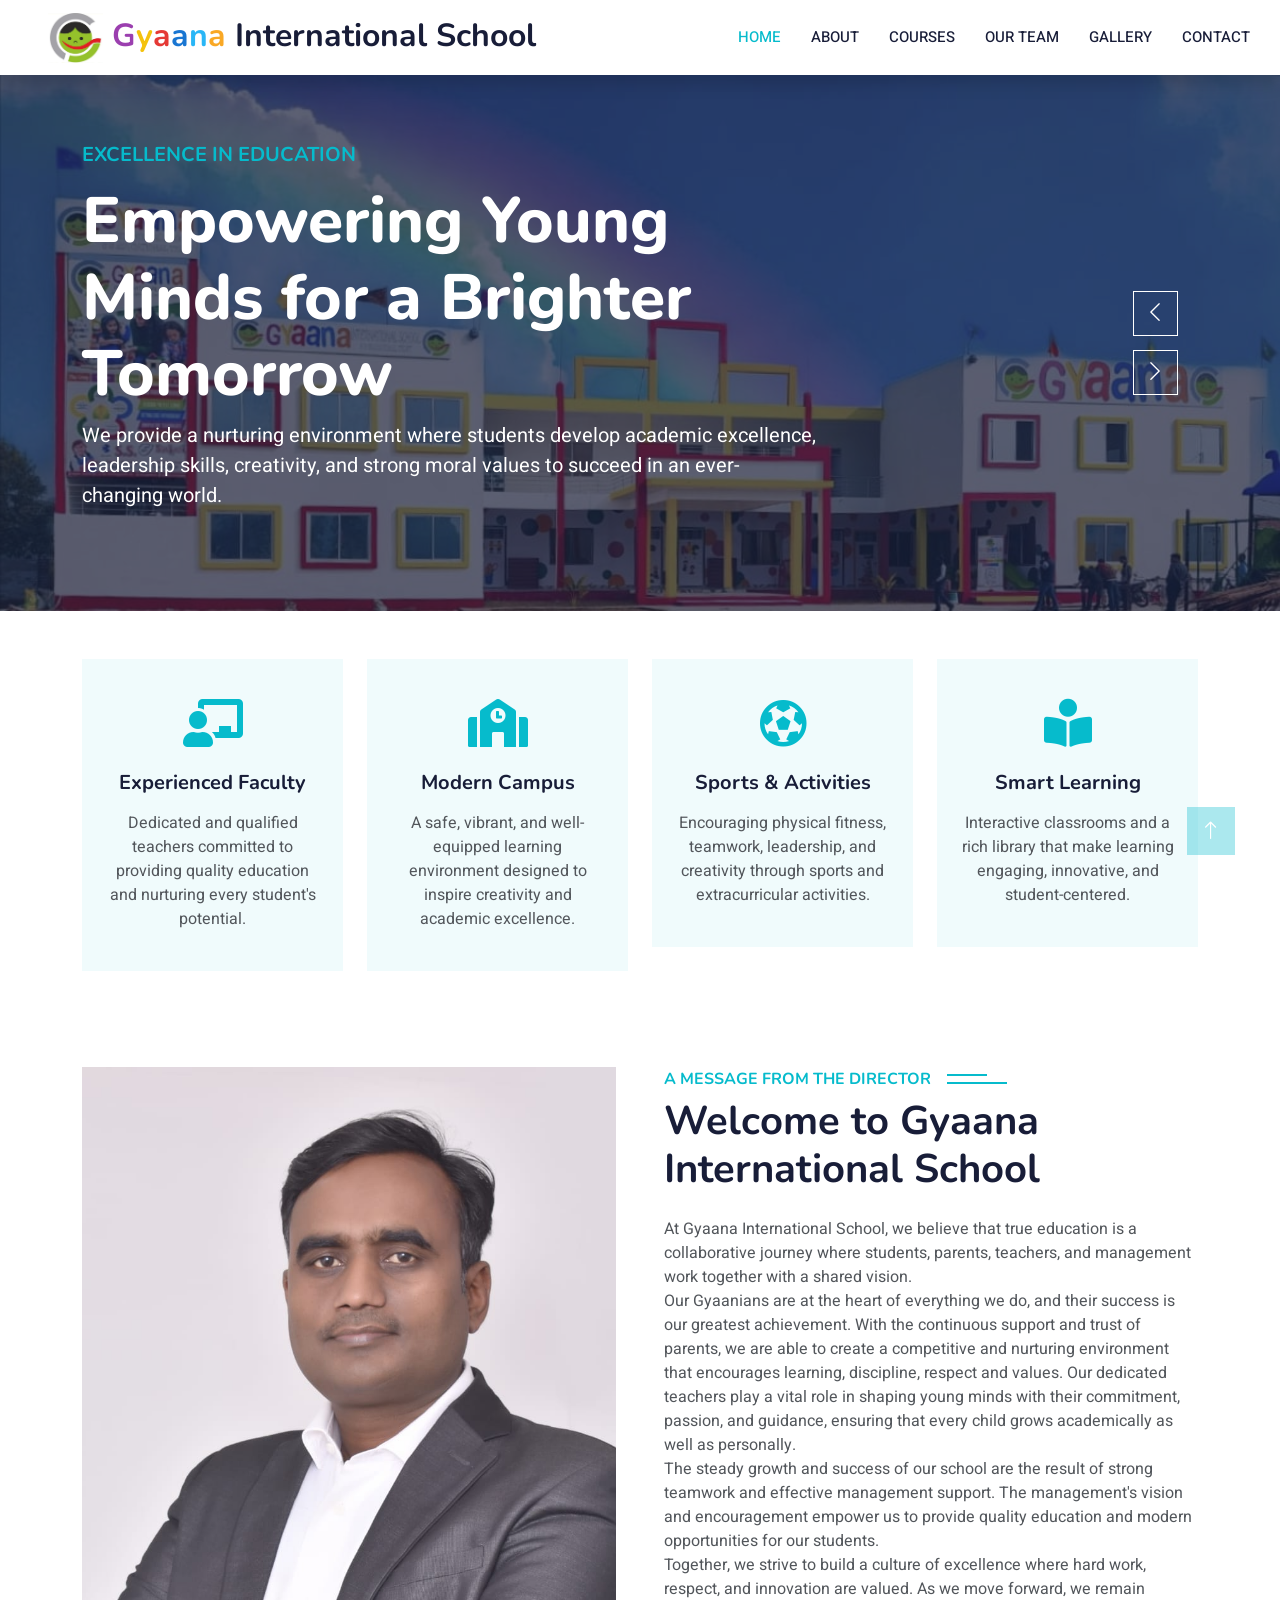
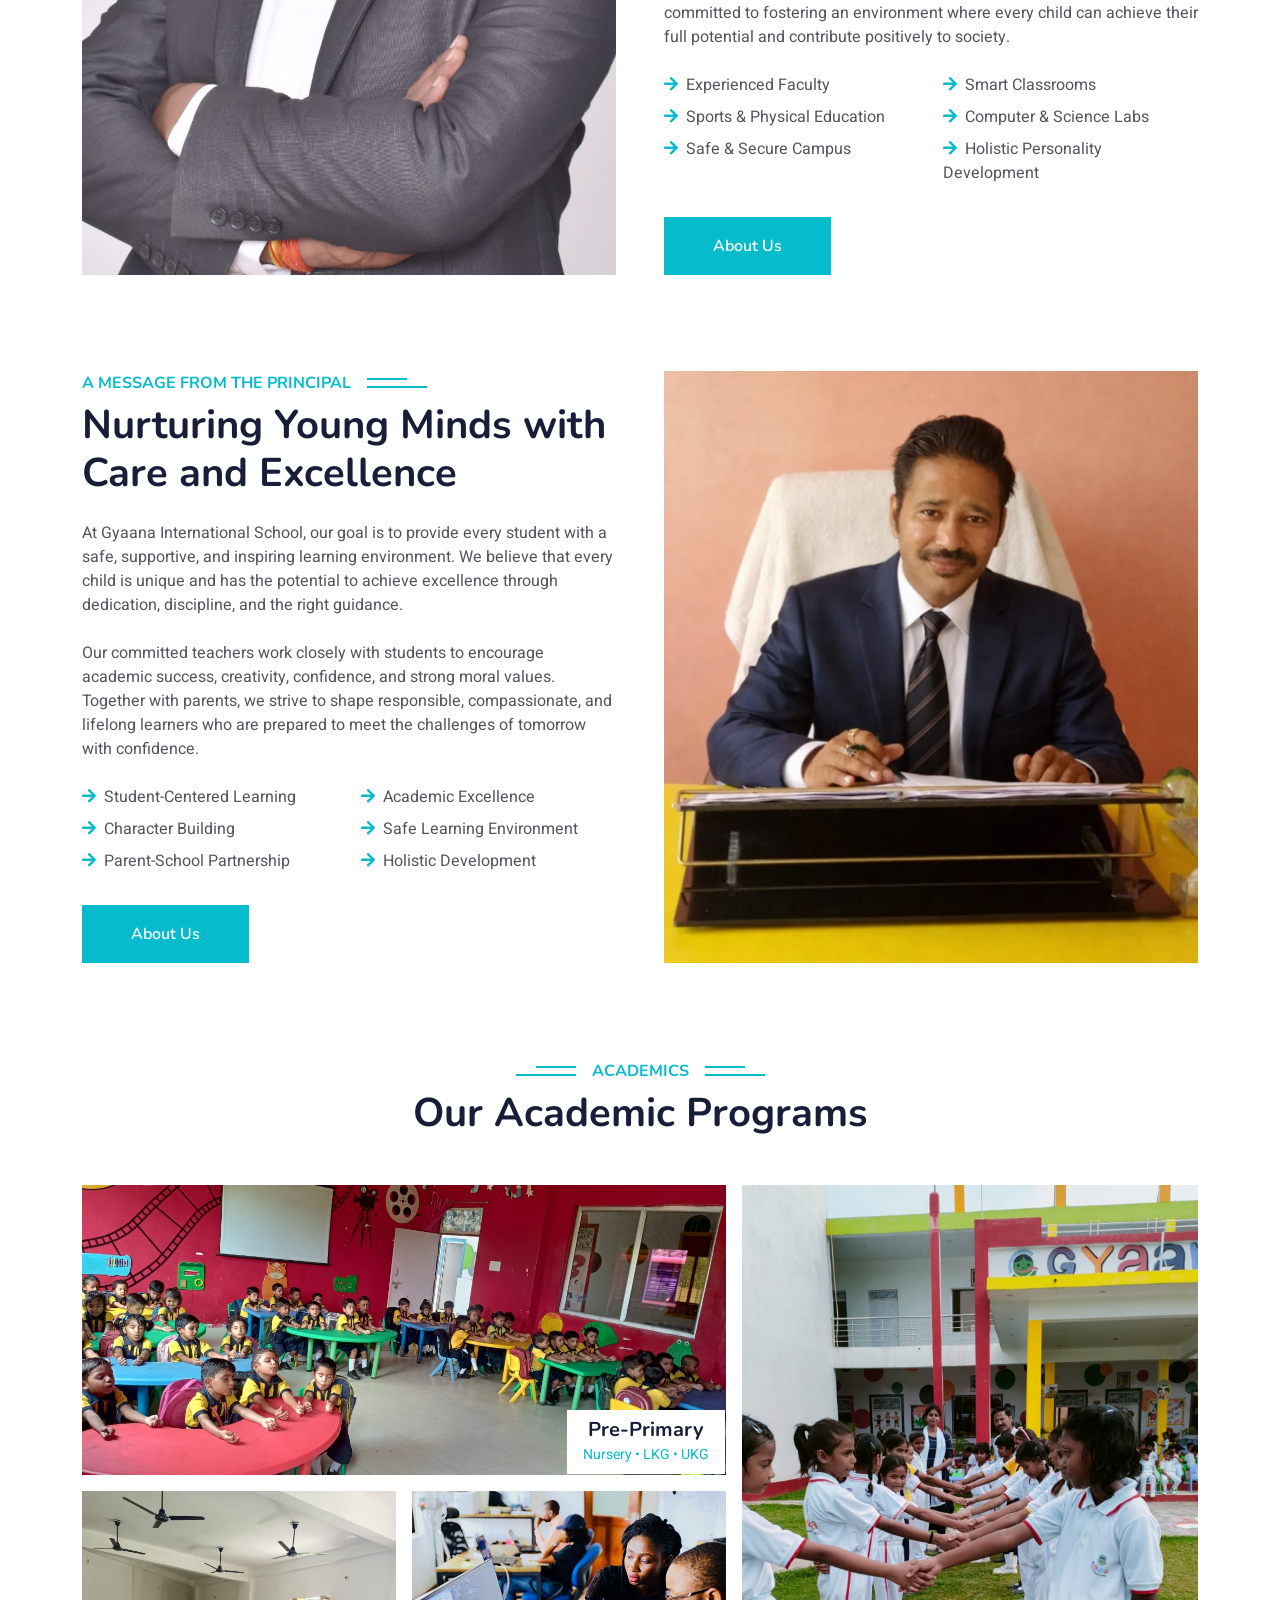
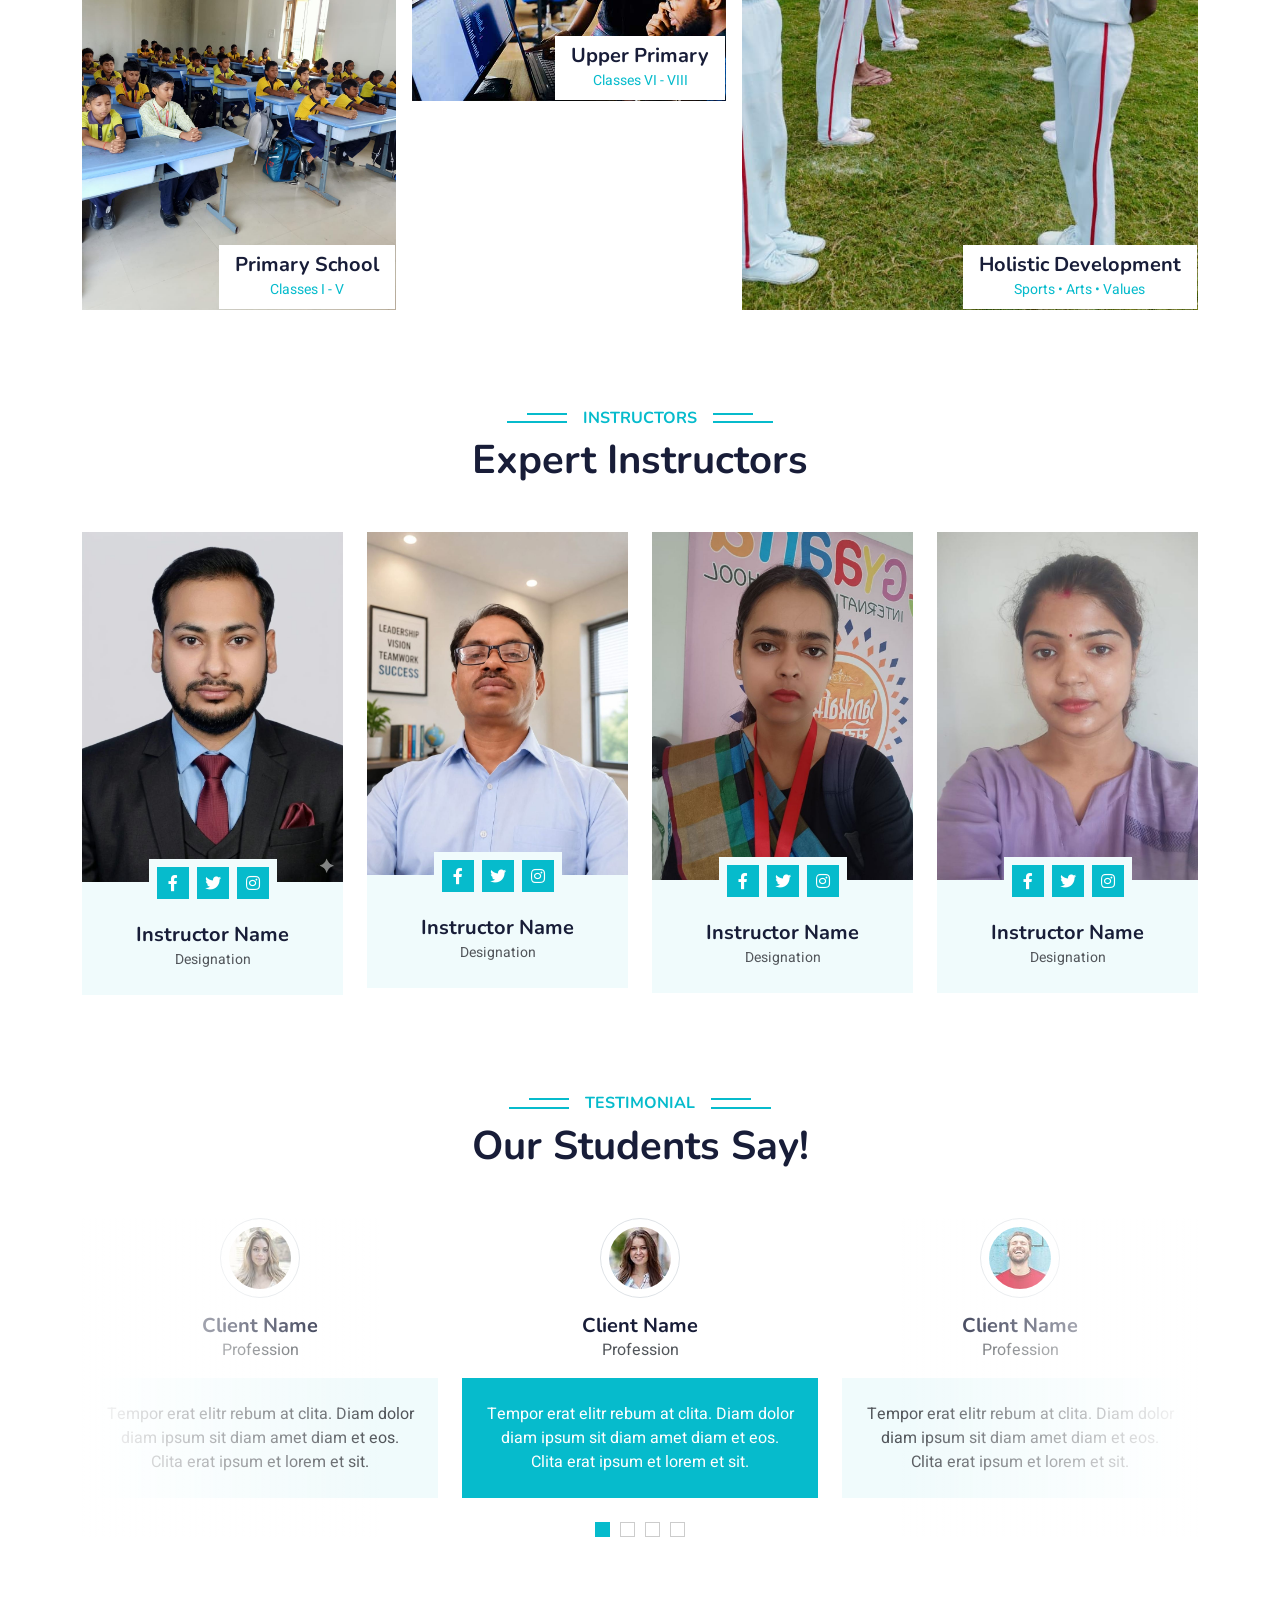
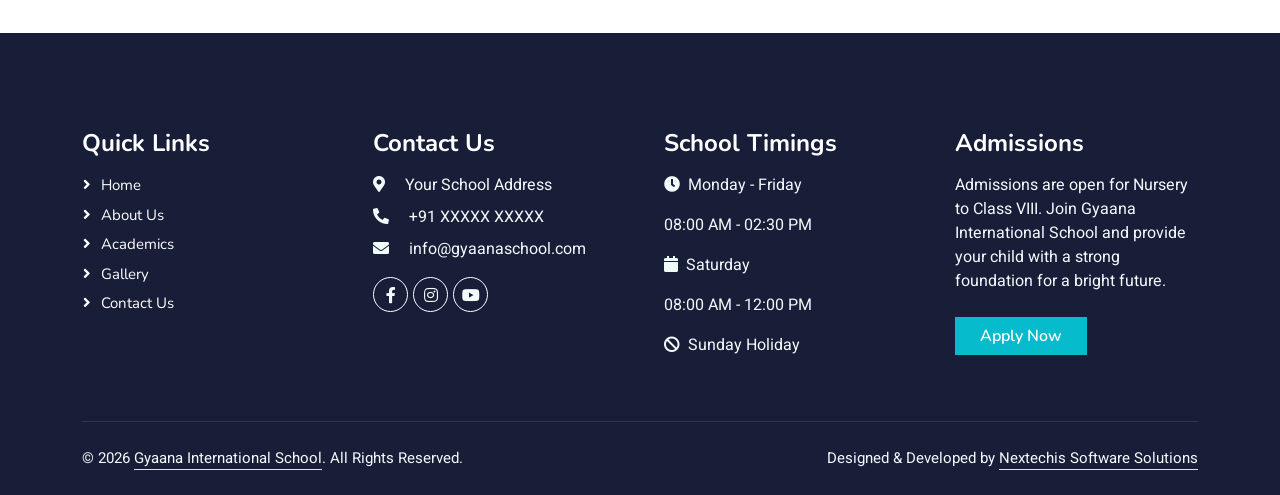
<file: index.html>
<!DOCTYPE html>
<html lang="en">

<head>
    <meta charset="utf-8">
    <title>Gyaana International School</title>
    <meta content="width=device-width, initial-scale=1.0" name="viewport">
    <meta content="" name="keywords">
    <meta content="" name="description">

    <!-- Favicon -->
    <link href="img/logo.jpeg" rel="icon">

    <!-- Google Web Fonts -->
    <link rel="preconnect" href="https://fonts.googleapis.com">
    <link rel="preconnect" href="https://fonts.gstatic.com" crossorigin>
    <link href="https://fonts.googleapis.com/css2?family=Heebo:wght@400;500;600&family=Nunito:wght@600;700;800&display=swap" rel="stylesheet">

    <!-- Icon Font Stylesheet -->
    <link href="https://cdnjs.cloudflare.com/ajax/libs/font-awesome/5.10.0/css/all.min.css" rel="stylesheet">
    <link href="https://cdn.jsdelivr.net/npm/bootstrap-icons@1.4.1/font/bootstrap-icons.css" rel="stylesheet">

    <!-- Libraries Stylesheet -->
    <link href="lib/animate/animate.min.css" rel="stylesheet">
    <link href="lib/owlcarousel/assets/owl.carousel.min.css" rel="stylesheet">

    <!-- Customized Bootstrap Stylesheet -->
    <link href="css/bootstrap.min.css" rel="stylesheet">

    <!-- Template Stylesheet -->
    <link href="css/style.css" rel="stylesheet">
</head>

<body>
    <!-- Spinner Start -->
    <div id="spinner" class="show bg-white position-fixed translate-middle w-100 vh-100 top-50 start-50 d-flex align-items-center justify-content-center">
        <div class="spinner-border text-primary" style="width: 3rem; height: 3rem;" role="status">
            <span class="sr-only">Loading...</span>
        </div>
    </div>
    <!-- Spinner End -->


    <!-- Navbar Start -->
    <nav class="navbar navbar-expand-lg bg-white navbar-light shadow sticky-top p-0">
        <a href="index.html" class="navbar-brand d-flex align-items-center px-4 px-lg-5">
            <h2 class="m-0 text-primary">
                <img src="img/logo.jpeg" alt="logo" height="50" width="55">
                <span style="font-weight:700;"><span style="color:#9B3FAF;">G</span><span style="color:#F4C20D;">y</span><span style="color:#E53935;">a</span><span style="color:#1976D2;">a</span><span style="color:#29B6F6;">n</span><span style="color:#F9A825;">a</span></span>
                <span class="text-dark">International School</span>
                </h2>
        </a>
        <button type="button" class="navbar-toggler me-4" data-bs-toggle="collapse" data-bs-target="#navbarCollapse">
            <span class="navbar-toggler-icon"></span>
        </button>
        <div class="collapse navbar-collapse" id="navbarCollapse">
            <div class="navbar-nav ms-auto p-4 p-lg-0">
                <a href="index.html" class="nav-item nav-link active">Home</a>
                <a href="about.html" class="nav-item nav-link">About</a>
                <a href="courses.html" class="nav-item nav-link">Courses</a>
                <a href="team.html" class="nav-item nav-link">Our Team</a>
                <!-- <a href="testimonial.html" class="nav-item nav-link">Testimonial</a> -->
                <a href="gallery.html" class="nav-item nav-link">Gallery</a>
                <a href="contact.html" class="nav-item nav-link">Contact</a>
            </div>
        </div>
    </nav>
    <!-- Navbar End -->


    <!-- Carousel Start -->
    <div class="container-fluid p-0">
        <div class="owl-carousel header-carousel position-relative">
            <div class="owl-carousel-item position-relative">
                <img class="img-fluid" src="img/hero1.jpeg" alt="">
                <div class="position-absolute top-0 start-0 w-100 h-100 d-flex align-items-center" style="background: rgba(24, 29, 56, .7);">
                    <div class="container">
                        <div class="row justify-content-start">
                            <div class="col-sm-10 col-lg-8">
                                <h5 class="text-primary text-uppercase mb-3 animated slideInDown">Excellence in Education</h5>
                                <h1 class="display-3 text-white animated slideInDown">Empowering Young Minds for a Brighter Tomorrow</h1>
                                <p class="fs-5 text-white mb-4 pb-2"> We provide a nurturing environment where students develop academic excellence,
                                    leadership skills, creativity, and strong moral values to succeed in an ever-changing world.</p>
                            </div>
                        </div>
                    </div>
                </div>
            </div>
            <div class="owl-carousel-item position-relative">
                <img class="img-fluid" src="img/hero2.jpeg" alt="">
                <div class="position-absolute top-0 start-0 w-100 h-100 d-flex align-items-center" style="background: rgba(24, 29, 56, .7);">
                    <div class="container">
                        <div class="row justify-content-start">
                            <div class="col-sm-10 col-lg-8">
                                <h5 class="text-primary text-uppercase mb-3 animated slideInDown">Shaping Future Leaders</h5>
                                <h1 class="display-3 text-white animated slideInDown">Inspiring Excellence Through Knowledge and Values</h1>
                                <p class="fs-5 text-white mb-4 pb-2">Our dedicated faculty and modern learning environment empower every student to achieve academic excellence while building confidence, discipline, and character.</p>
                            </div>
                        </div>
                    </div>
                </div>
            </div>
            <div class="owl-carousel-item position-relative">
                <img class="img-fluid" src="img/hero3.jpeg" alt="">
                <div class="position-absolute top-0 start-0 w-100 h-100 d-flex align-items-center" style="background: rgba(24, 29, 56, .7);">
                    <div class="container">
                        <div class="row justify-content-start">
                            <div class="col-sm-10 col-lg-8">
                                <h5 class="text-primary text-uppercase mb-3 animated slideInDown">A Legacy of Learning</h5>
                                <h1 class="display-3 text-white animated slideInDown">Where Every Student Discovers Their True Potential</h1>
                                <p class="fs-5 text-white mb-4 pb-2">We believe in nurturing curious minds through innovative teaching, holistic development, and a safe, supportive environment for lifelong success.</p>
                            </div>
                        </div>
                    </div>
                </div>
            </div>
        </div>
    </div>
    <!-- Carousel End -->


    <!-- Service Start -->
    <div class="container-xxl py-5">
        <div class="container">
            <div class="row g-4">
                
                <div class="col-lg-3 col-sm-6 wow fadeInUp" data-wow-delay="0.1s">
                    <div class="service-item text-center pt-3">
                        <div class="p-4">
                            <i class="fa fa-3x fa-chalkboard-teacher text-primary mb-4"></i>
                            <h5 class="mb-3">Experienced Faculty</h5>
                            <p>Dedicated and qualified teachers committed to providing quality education and nurturing every student's potential.</p>
                        </div>
                    </div>
                </div>

                <div class="col-lg-3 col-sm-6 wow fadeInUp" data-wow-delay="0.3s">
                    <div class="service-item text-center pt-3">
                        <div class="p-4">
                            <i class="fa fa-3x fa-school text-primary mb-4"></i>
                            <h5 class="mb-3">Modern Campus</h5>
                            <p>A safe, vibrant, and well-equipped learning environment designed to inspire creativity and academic excellence.</p>
                        </div>
                    </div>
                </div>

                <div class="col-lg-3 col-sm-6 wow fadeInUp" data-wow-delay="0.5s">
                    <div class="service-item text-center pt-3">
                        <div class="p-4">
                            <i class="fa fa-3x fa-futbol text-primary mb-4"></i>
                            <h5 class="mb-3">Sports & Activities</h5>
                            <p>Encouraging physical fitness, teamwork, leadership, and creativity through sports and extracurricular activities.</p>
                        </div>
                    </div>
                </div>

                <div class="col-lg-3 col-sm-6 wow fadeInUp" data-wow-delay="0.7s">
                    <div class="service-item text-center pt-3">
                        <div class="p-4">
                            <i class="fa fa-3x fa-book-reader text-primary mb-4"></i>
                            <h5 class="mb-3">Smart Learning</h5>
                            <p>Interactive classrooms and a rich library that make learning engaging, innovative, and student-centered.</p>
                        </div>
                    </div>
                </div>

            </div>
        </div>
    </div>
    <!-- Service End -->


    <!-- About Start -->
    <div class="container-xxl py-5">
        <div class="container">
            <div class="row g-5">
                <div class="col-lg-6 wow fadeInUp" data-wow-delay="0.1s" style="min-height: 400px;">
                    <div class="position-relative h-100">
                        <img class="img-fluid position-absolute w-100 h-100" src="img/director.jpeg" alt="" style="object-fit: cover;">
                    </div>
                </div>
                <div class="col-lg-6 wow fadeInUp" data-wow-delay="0.3s">
                    <h6 class="section-title bg-white text-start text-primary pe-3">A Message from the Director</h6>
                    <h1 class="mb-4">Welcome to Gyaana International School</h1>
                    <p class="mb-4">At Gyaana International School, we believe that true education is a collaborative journey where students, 
                        parents, teachers, and management work together with a shared vision. <br/>
                        Our Gyaanians are at the heart of everything we do, and their success is our greatest achievement.
                        With the continuous support and trust of parents, we are able to create a competitive and nurturing environment
                        that encourages learning, discipline, respect and values. Our dedicated teachers play a vital role in 
                        shaping young minds with their commitment, passion, and guidance, ensuring that every child grows 
                        academically as well as personally.<br/>
                        The steady growth and success of our school are the result of strong teamwork and effective management 
                        support. The management's vision and encouragement empower us to provide quality education and modern 
                        opportunities for our students. <br/>
                        Together, we strive to build a culture of excellence where hard work, respect, and innovation are valued. 
                        As we move forward, we remain committed to fostering an environment where every child can achieve their 
                        full potential and contribute positively to society.</p>
                        <div class="row gy-2 gx-4 mb-4">
                            <div class="col-sm-6">
                                <p class="mb-0"><i class="fa fa-arrow-right text-primary me-2"></i>Experienced Faculty</p>
                            </div>

                            <div class="col-sm-6">
                                <p class="mb-0"><i class="fa fa-arrow-right text-primary me-2"></i>Smart Classrooms</p>
                            </div>

                            <div class="col-sm-6">
                                <p class="mb-0"><i class="fa fa-arrow-right text-primary me-2"></i>Sports & Physical Education</p>
                            </div>

                            <div class="col-sm-6">
                                <p class="mb-0"><i class="fa fa-arrow-right text-primary me-2"></i>Computer & Science Labs</p>
                            </div>

                            <div class="col-sm-6">
                                <p class="mb-0"><i class="fa fa-arrow-right text-primary me-2"></i>Safe & Secure Campus</p>
                            </div>

                            <div class="col-sm-6">
                                <p class="mb-0"><i class="fa fa-arrow-right text-primary me-2"></i>Holistic Personality Development</p>
                            </div>
                        </div>
                    <a class="btn btn-primary py-3 px-5 mt-2" href="about.html">About Us</a>
                </div>
            </div>
        </div>
    </div>
    <div class="container-xxl py-5">
        <div class="container">
            <div class="row g-5">
                <div class="col-lg-6 wow fadeInUp" data-wow-delay="0.3s">
                    <h6 class="section-title bg-white text-start text-primary pe-3">A Message from the Principal</h6>
                    <h1 class="mb-4">Nurturing Young Minds with Care and Excellence</h1>
                        <p class="mb-4">
                            At Gyaana International School, our goal is to provide every student with a safe, supportive, and inspiring learning environment. We believe that every child is unique and has the potential to achieve excellence through dedication, discipline, and the right guidance.
                            <br><br>
                            Our committed teachers work closely with students to encourage academic success, creativity, confidence, and strong moral values. Together with parents, we strive to shape responsible, compassionate, and lifelong learners who are prepared to meet the challenges of tomorrow with confidence.
                        </p>
                        <div class="row gy-2 gx-4 mb-4">
                            <div class="col-sm-6">
                                <p class="mb-0"><i class="fa fa-arrow-right text-primary me-2"></i>Student-Centered Learning</p>
                            </div>

                            <div class="col-sm-6">
                                <p class="mb-0"><i class="fa fa-arrow-right text-primary me-2"></i>Academic Excellence</p>
                            </div>

                            <div class="col-sm-6">
                                <p class="mb-0"><i class="fa fa-arrow-right text-primary me-2"></i>Character Building</p>
                            </div>

                            <div class="col-sm-6">
                                <p class="mb-0"><i class="fa fa-arrow-right text-primary me-2"></i>Safe Learning Environment</p>
                            </div>

                            <div class="col-sm-6">
                                <p class="mb-0"><i class="fa fa-arrow-right text-primary me-2"></i>Parent-School Partnership</p>
                            </div>

                            <div class="col-sm-6">
                                <p class="mb-0"><i class="fa fa-arrow-right text-primary me-2"></i>Holistic Development</p>
                            </div>
                        </div>
                    <a class="btn btn-primary py-3 px-5 mt-2" href="about.html">About Us</a>
                </div>
                <div class="col-lg-6 wow fadeInUp" data-wow-delay="0.1s" style="min-height: 400px;">
                    <div class="position-relative h-100">
                        <img class="img-fluid position-absolute w-100 h-100" src="img/principal.jpeg" alt="" style="object-fit: cover;">
                    </div>
                </div>
            </div>
        </div>
    </div>
    <!-- About End -->


    <!-- Academic Programs Start -->
    <div class="container-xxl py-5 category">
        <div class="container">
            <div class="text-center wow fadeInUp" data-wow-delay="0.1s">
                <h6 class="section-title bg-white text-center text-primary px-3">Academics</h6>
                <h1 class="mb-5">Our Academic Programs</h1>
            </div>

            <div class="row g-3">
                <div class="col-lg-7 col-md-6">
                    <div class="row g-3">

                        <!-- Pre-Primary -->
                        <div class="col-lg-12 col-md-12 wow zoomIn" data-wow-delay="0.1s">
                            <a class="position-relative d-block overflow-hidden" href="">
                                <img class="img-fluid" src="img/cat-1.jpg" alt="">
                                <div class="bg-white text-center position-absolute bottom-0 end-0 py-2 px-3" style="margin:1px;">
                                    <h5 class="m-0">Pre-Primary</h5>
                                    <small class="text-primary">Nursery • LKG • UKG</small>
                                </div>
                            </a>
                        </div>

                        <!-- Primary -->
                        <div class="col-lg-6 col-md-12 wow zoomIn" data-wow-delay="0.3s">
                            <a class="position-relative d-block overflow-hidden" href="">
                                <img class="img-fluid" src="img/cat-2.jpg" alt="">
                                <div class="bg-white text-center position-absolute bottom-0 end-0 py-2 px-3" style="margin:1px;">
                                    <h5 class="m-0">Primary School</h5>
                                    <small class="text-primary">Classes I - V</small>
                                </div>
                            </a>
                        </div>

                        <!-- Upper Primary -->
                        <div class="col-lg-6 col-md-12 wow zoomIn" data-wow-delay="0.5s">
                            <a class="position-relative d-block overflow-hidden" href="">
                                <img class="img-fluid" src="img/cat-3.jpg" alt="">
                                <div class="bg-white text-center position-absolute bottom-0 end-0 py-2 px-3" style="margin:1px;">
                                    <h5 class="m-0">Upper Primary</h5>
                                    <small class="text-primary">Classes VI - VIII</small>
                                </div>
                            </a>
                        </div>

                    </div>
                </div>

                <!-- Holistic Development -->
                <div class="col-lg-5 col-md-6 wow zoomIn" data-wow-delay="0.7s" style="min-height:350px;">
                    <a class="position-relative d-block h-100 overflow-hidden" href="">
                        <img class="img-fluid position-absolute w-100 h-100" src="img/cat-4.jpg" alt="" style="object-fit:cover;">
                        <div class="bg-white text-center position-absolute bottom-0 end-0 py-2 px-3" style="margin:1px;">
                            <h5 class="m-0">Holistic Development</h5>
                            <small class="text-primary">Sports • Arts • Values</small>
                        </div>
                    </a>
                </div>

            </div>
        </div>
    </div>
    <!-- Academic Programs End -->

    <!-- Courses Start -->
    <!-- <div class="container-xxl py-5">
        <div class="container">
            <div class="text-center wow fadeInUp" data-wow-delay="0.1s">
                <h6 class="section-title bg-white text-center text-primary px-3">Courses</h6>
                <h1 class="mb-5">Popular Courses</h1>
            </div>
            <div class="row g-4 justify-content-center">
                <div class="col-lg-4 col-md-6 wow fadeInUp" data-wow-delay="0.1s">
                    <div class="course-item bg-light">
                        <div class="position-relative overflow-hidden">
                            <img class="img-fluid" src="img/course-1.jpg" alt="">
                            <div class="w-100 d-flex justify-content-center position-absolute bottom-0 start-0 mb-4">
                                <a href="#" class="flex-shrink-0 btn btn-sm btn-primary px-3 border-end" style="border-radius: 30px 0 0 30px;">Read More</a>
                                <a href="#" class="flex-shrink-0 btn btn-sm btn-primary px-3" style="border-radius: 0 30px 30px 0;">Join Now</a>
                            </div>
                        </div>
                        <div class="text-center p-4 pb-0">
                            <h3 class="mb-0">$149.00</h3>
                            <div class="mb-3">
                                <small class="fa fa-star text-primary"></small>
                                <small class="fa fa-star text-primary"></small>
                                <small class="fa fa-star text-primary"></small>
                                <small class="fa fa-star text-primary"></small>
                                <small class="fa fa-star text-primary"></small>
                                <small>(123)</small>
                            </div>
                            <h5 class="mb-4">Web Design & Development Course for Beginners</h5>
                        </div>
                        <div class="d-flex border-top">
                            <small class="flex-fill text-center border-end py-2"><i class="fa fa-user-tie text-primary me-2"></i>John Doe</small>
                            <small class="flex-fill text-center border-end py-2"><i class="fa fa-clock text-primary me-2"></i>1.49 Hrs</small>
                            <small class="flex-fill text-center py-2"><i class="fa fa-user text-primary me-2"></i>30 Students</small>
                        </div>
                    </div>
                </div>
                <div class="col-lg-4 col-md-6 wow fadeInUp" data-wow-delay="0.3s">
                    <div class="course-item bg-light">
                        <div class="position-relative overflow-hidden">
                            <img class="img-fluid" src="img/course-2.jpg" alt="">
                            <div class="w-100 d-flex justify-content-center position-absolute bottom-0 start-0 mb-4">
                                <a href="#" class="flex-shrink-0 btn btn-sm btn-primary px-3 border-end" style="border-radius: 30px 0 0 30px;">Read More</a>
                                <a href="#" class="flex-shrink-0 btn btn-sm btn-primary px-3" style="border-radius: 0 30px 30px 0;">Join Now</a>
                            </div>
                        </div>
                        <div class="text-center p-4 pb-0">
                            <h3 class="mb-0">$149.00</h3>
                            <div class="mb-3">
                                <small class="fa fa-star text-primary"></small>
                                <small class="fa fa-star text-primary"></small>
                                <small class="fa fa-star text-primary"></small>
                                <small class="fa fa-star text-primary"></small>
                                <small class="fa fa-star text-primary"></small>
                                <small>(123)</small>
                            </div>
                            <h5 class="mb-4">Web Design & Development Course for Beginners</h5>
                        </div>
                        <div class="d-flex border-top">
                            <small class="flex-fill text-center border-end py-2"><i class="fa fa-user-tie text-primary me-2"></i>John Doe</small>
                            <small class="flex-fill text-center border-end py-2"><i class="fa fa-clock text-primary me-2"></i>1.49 Hrs</small>
                            <small class="flex-fill text-center py-2"><i class="fa fa-user text-primary me-2"></i>30 Students</small>
                        </div>
                    </div>
                </div>
                <div class="col-lg-4 col-md-6 wow fadeInUp" data-wow-delay="0.5s">
                    <div class="course-item bg-light">
                        <div class="position-relative overflow-hidden">
                            <img class="img-fluid" src="img/course-3.jpg" alt="">
                            <div class="w-100 d-flex justify-content-center position-absolute bottom-0 start-0 mb-4">
                                <a href="#" class="flex-shrink-0 btn btn-sm btn-primary px-3 border-end" style="border-radius: 30px 0 0 30px;">Read More</a>
                                <a href="#" class="flex-shrink-0 btn btn-sm btn-primary px-3" style="border-radius: 0 30px 30px 0;">Join Now</a>
                            </div>
                        </div>
                        <div class="text-center p-4 pb-0">
                            <h3 class="mb-0">$149.00</h3>
                            <div class="mb-3">
                                <small class="fa fa-star text-primary"></small>
                                <small class="fa fa-star text-primary"></small>
                                <small class="fa fa-star text-primary"></small>
                                <small class="fa fa-star text-primary"></small>
                                <small class="fa fa-star text-primary"></small>
                                <small>(123)</small>
                            </div>
                            <h5 class="mb-4">Web Design & Development Course for Beginners</h5>
                        </div>
                        <div class="d-flex border-top">
                            <small class="flex-fill text-center border-end py-2"><i class="fa fa-user-tie text-primary me-2"></i>John Doe</small>
                            <small class="flex-fill text-center border-end py-2"><i class="fa fa-clock text-primary me-2"></i>1.49 Hrs</small>
                            <small class="flex-fill text-center py-2"><i class="fa fa-user text-primary me-2"></i>30 Students</small>
                        </div>
                    </div>
                </div>
            </div>
        </div>
    </div> -->
    <!-- Courses End -->


    <!-- Team Start -->
    <div class="container-xxl py-5">
        <div class="container">
            <div class="text-center wow fadeInUp" data-wow-delay="0.1s">
                <h6 class="section-title bg-white text-center text-primary px-3">Instructors</h6>
                <h1 class="mb-5">Expert Instructors</h1>
            </div>
            <div class="row g-4">
                <div class="col-lg-3 col-md-6 wow fadeInUp" data-wow-delay="0.1s">
                    <div class="team-item bg-light">
                        <div class="overflow-hidden">
                            <img class="img-fluid" src="img/team-1.jpg" alt="">
                        </div>
                        <div class="position-relative d-flex justify-content-center" style="margin-top: -23px;">
                            <div class="bg-light d-flex justify-content-center pt-2 px-1">
                                <a class="btn btn-sm-square btn-primary mx-1" href=""><i class="fab fa-facebook-f"></i></a>
                                <a class="btn btn-sm-square btn-primary mx-1" href=""><i class="fab fa-twitter"></i></a>
                                <a class="btn btn-sm-square btn-primary mx-1" href=""><i class="fab fa-instagram"></i></a>
                            </div>
                        </div>
                        <div class="text-center p-4">
                            <h5 class="mb-0">Instructor Name</h5>
                            <small>Designation</small>
                        </div>
                    </div>
                </div>
                <div class="col-lg-3 col-md-6 wow fadeInUp" data-wow-delay="0.3s">
                    <div class="team-item bg-light">
                        <div class="overflow-hidden">
                            <img class="img-fluid" src="img/team-2.jpg" alt="">
                        </div>
                        <div class="position-relative d-flex justify-content-center" style="margin-top: -23px;">
                            <div class="bg-light d-flex justify-content-center pt-2 px-1">
                                <a class="btn btn-sm-square btn-primary mx-1" href=""><i class="fab fa-facebook-f"></i></a>
                                <a class="btn btn-sm-square btn-primary mx-1" href=""><i class="fab fa-twitter"></i></a>
                                <a class="btn btn-sm-square btn-primary mx-1" href=""><i class="fab fa-instagram"></i></a>
                            </div>
                        </div>
                        <div class="text-center p-4">
                            <h5 class="mb-0">Instructor Name</h5>
                            <small>Designation</small>
                        </div>
                    </div>
                </div>
                <div class="col-lg-3 col-md-6 wow fadeInUp" data-wow-delay="0.5s">
                    <div class="team-item bg-light">
                        <div class="overflow-hidden">
                            <img class="img-fluid" src="img/team-3.jpg" alt="">
                        </div>
                        <div class="position-relative d-flex justify-content-center" style="margin-top: -23px;">
                            <div class="bg-light d-flex justify-content-center pt-2 px-1">
                                <a class="btn btn-sm-square btn-primary mx-1" href=""><i class="fab fa-facebook-f"></i></a>
                                <a class="btn btn-sm-square btn-primary mx-1" href=""><i class="fab fa-twitter"></i></a>
                                <a class="btn btn-sm-square btn-primary mx-1" href=""><i class="fab fa-instagram"></i></a>
                            </div>
                        </div>
                        <div class="text-center p-4">
                            <h5 class="mb-0">Instructor Name</h5>
                            <small>Designation</small>
                        </div>
                    </div>
                </div>
                <div class="col-lg-3 col-md-6 wow fadeInUp" data-wow-delay="0.7s">
                    <div class="team-item bg-light">
                        <div class="overflow-hidden">
                            <img class="img-fluid" src="img/team-4.jpg" alt="">
                        </div>
                        <div class="position-relative d-flex justify-content-center" style="margin-top: -23px;">
                            <div class="bg-light d-flex justify-content-center pt-2 px-1">
                                <a class="btn btn-sm-square btn-primary mx-1" href=""><i class="fab fa-facebook-f"></i></a>
                                <a class="btn btn-sm-square btn-primary mx-1" href=""><i class="fab fa-twitter"></i></a>
                                <a class="btn btn-sm-square btn-primary mx-1" href=""><i class="fab fa-instagram"></i></a>
                            </div>
                        </div>
                        <div class="text-center p-4">
                            <h5 class="mb-0">Instructor Name</h5>
                            <small>Designation</small>
                        </div>
                    </div>
                </div>
            </div>
        </div>
    </div>
    <!-- Team End -->


    <!-- Testimonial Start -->
    <div class="container-xxl py-5 wow fadeInUp" data-wow-delay="0.1s">
        <div class="container">
            <div class="text-center">
                <h6 class="section-title bg-white text-center text-primary px-3">Testimonial</h6>
                <h1 class="mb-5">Our Students Say!</h1>
            </div>
            <div class="owl-carousel testimonial-carousel position-relative">
                <div class="testimonial-item text-center">
                    <img class="border rounded-circle p-2 mx-auto mb-3" src="img/testimonial-1.jpg" style="width: 80px; height: 80px;">
                    <h5 class="mb-0">Client Name</h5>
                    <p>Profession</p>
                    <div class="testimonial-text bg-light text-center p-4">
                    <p class="mb-0">Tempor erat elitr rebum at clita. Diam dolor diam ipsum sit diam amet diam et eos. Clita erat ipsum et lorem et sit.</p>
                    </div>
                </div>
                <div class="testimonial-item text-center">
                    <img class="border rounded-circle p-2 mx-auto mb-3" src="img/testimonial-2.jpg" style="width: 80px; height: 80px;">
                    <h5 class="mb-0">Client Name</h5>
                    <p>Profession</p>
                    <div class="testimonial-text bg-light text-center p-4">
                    <p class="mb-0">Tempor erat elitr rebum at clita. Diam dolor diam ipsum sit diam amet diam et eos. Clita erat ipsum et lorem et sit.</p>
                    </div>
                </div>
                <div class="testimonial-item text-center">
                    <img class="border rounded-circle p-2 mx-auto mb-3" src="img/testimonial-3.jpg" style="width: 80px; height: 80px;">
                    <h5 class="mb-0">Client Name</h5>
                    <p>Profession</p>
                    <div class="testimonial-text bg-light text-center p-4">
                    <p class="mb-0">Tempor erat elitr rebum at clita. Diam dolor diam ipsum sit diam amet diam et eos. Clita erat ipsum et lorem et sit.</p>
                    </div>
                </div>
                <div class="testimonial-item text-center">
                    <img class="border rounded-circle p-2 mx-auto mb-3" src="img/testimonial-4.jpg" style="width: 80px; height: 80px;">
                    <h5 class="mb-0">Client Name</h5>
                    <p>Profession</p>
                    <div class="testimonial-text bg-light text-center p-4">
                    <p class="mb-0">Tempor erat elitr rebum at clita. Diam dolor diam ipsum sit diam amet diam et eos. Clita erat ipsum et lorem et sit.</p>
                    </div>
                </div>
            </div>
        </div>
    </div>
    <!-- Testimonial End -->
        

    <!-- Footer Start -->
    <div class="container-fluid bg-dark text-light footer pt-5 mt-5 wow fadeIn" data-wow-delay="0.1s">
        <div class="container py-5">
            <div class="row g-5">

                <!-- Quick Links -->
                <div class="col-lg-3 col-md-6">
                    <h4 class="text-white mb-3">Quick Links</h4>
                    <a class="btn btn-link" href="index.html">Home</a>
                    <a class="btn btn-link" href="about.html">About Us</a>
                    <a class="btn btn-link" href="academics.html">Academics</a>
                    <a class="btn btn-link" href="gallery.html">Gallery</a>
                    <a class="btn btn-link" href="contact.html">Contact Us</a>
                </div>

                <!-- Contact -->
                <div class="col-lg-3 col-md-6">
                    <h4 class="text-white mb-3">Contact Us</h4>

                    <p class="mb-2">
                        <i class="fa fa-map-marker-alt me-3"></i>
                        Your School Address
                    </p>

                    <p class="mb-2">
                        <i class="fa fa-phone-alt me-3"></i>
                        +91 XXXXX XXXXX
                    </p>

                    <p class="mb-2">
                        <i class="fa fa-envelope me-3"></i>
                        info@gyaanaschool.com
                    </p>

                    <div class="d-flex pt-2">
                        <a class="btn btn-outline-light btn-social" href="#"><i class="fab fa-facebook-f"></i></a>
                        <a class="btn btn-outline-light btn-social" href="#"><i class="fab fa-instagram"></i></a>
                        <a class="btn btn-outline-light btn-social" href="#"><i class="fab fa-youtube"></i></a>
                    </div>
                </div>

                <!-- School Timings -->
                <div class="col-lg-3 col-md-6">
                    <h4 class="text-white mb-3">School Timings</h4>

                    <p><i class="fa fa-clock me-2"></i>Monday - Friday</p>
                    <p>08:00 AM - 02:30 PM</p>

                    <p class="mt-3"><i class="fa fa-calendar me-2"></i>Saturday</p>
                    <p>08:00 AM - 12:00 PM</p>

                    <p class="mt-3"><i class="fa fa-ban me-2"></i>Sunday Holiday</p>
                </div>

                <!-- Admissions -->
                <div class="col-lg-3 col-md-6">
                    <h4 class="text-white mb-3">Admissions</h4>

                    <p>
                        Admissions are open for Nursery to Class VIII.
                        Join Gyaana International School and provide your child
                        with a strong foundation for a bright future.
                    </p>

                    <a href="contact.html" class="btn btn-primary mt-2 px-4">
                        Apply Now
                    </a>
                </div>

            </div>
        </div>

        <div class="container">
            <div class="copyright">
                <div class="row">

                    <div class="col-md-6 text-center text-md-start mb-3 mb-md-0">
                        &copy; 2026 <a class="border-bottom" href="#">Gyaana International School</a>.
                        All Rights Reserved.
                    </div>

                    <div class="col-md-6 text-center text-md-end">
                        <span>
                            Designed &amp; Developed by
                            <a class="border-bottom" href="https://nextechis.in" target="_blank">
                                Nextechis Software Solutions
                            </a>
                        </span>
                    </div>

                </div>
            </div>
        </div>
    </div>
    <!-- Footer End -->


    <!-- Back to Top -->
    <a href="#" class="btn btn-lg btn-primary btn-lg-square back-to-top"><i class="bi bi-arrow-up"></i></a>


    <!-- JavaScript Libraries -->
    <script src="https://code.jquery.com/jquery-3.4.1.min.js"></script>
    <script src="https://cdn.jsdelivr.net/npm/bootstrap@5.0.0/dist/js/bootstrap.bundle.min.js"></script>
    <script src="lib/wow/wow.min.js"></script>
    <script src="lib/easing/easing.min.js"></script>
    <script src="lib/waypoints/waypoints.min.js"></script>
    <script src="lib/owlcarousel/owl.carousel.min.js"></script>

    <!-- Template Javascript -->
    <script src="js/main.js"></script>
</body>

</html>
</file>
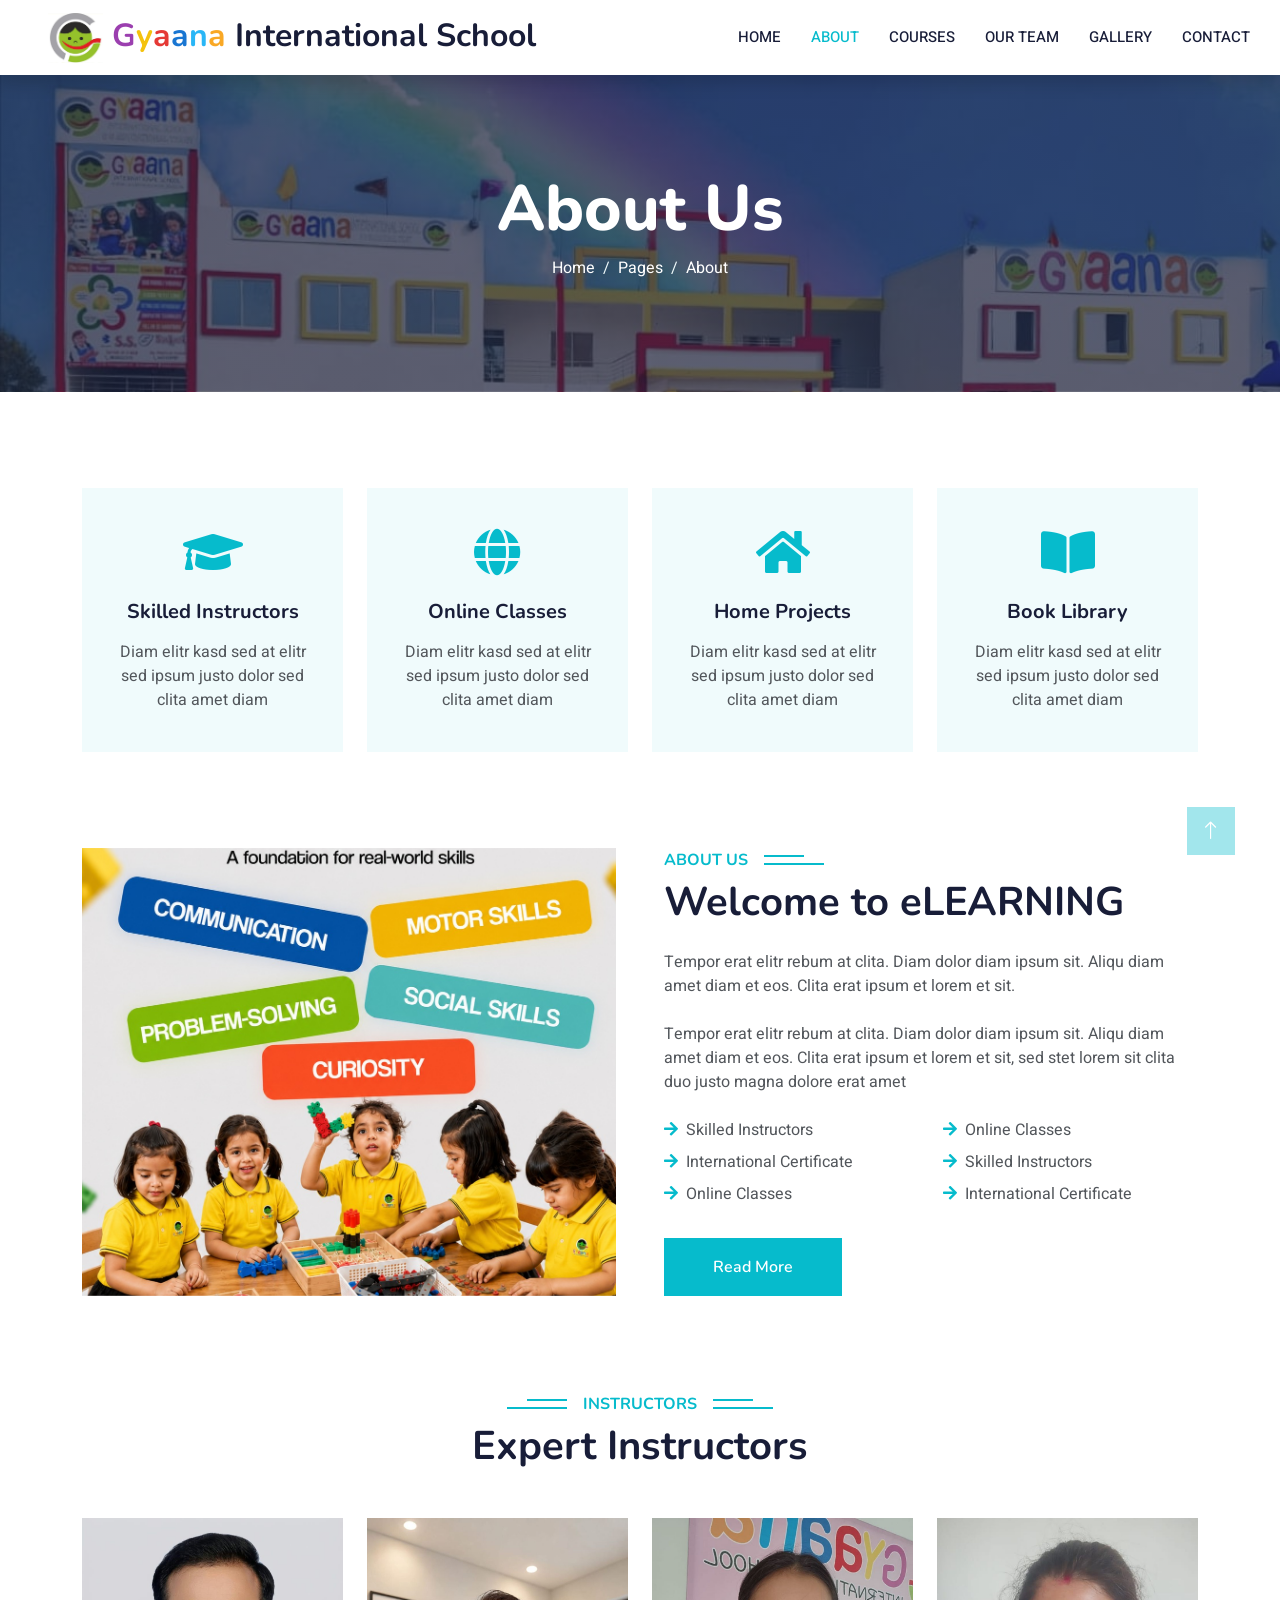
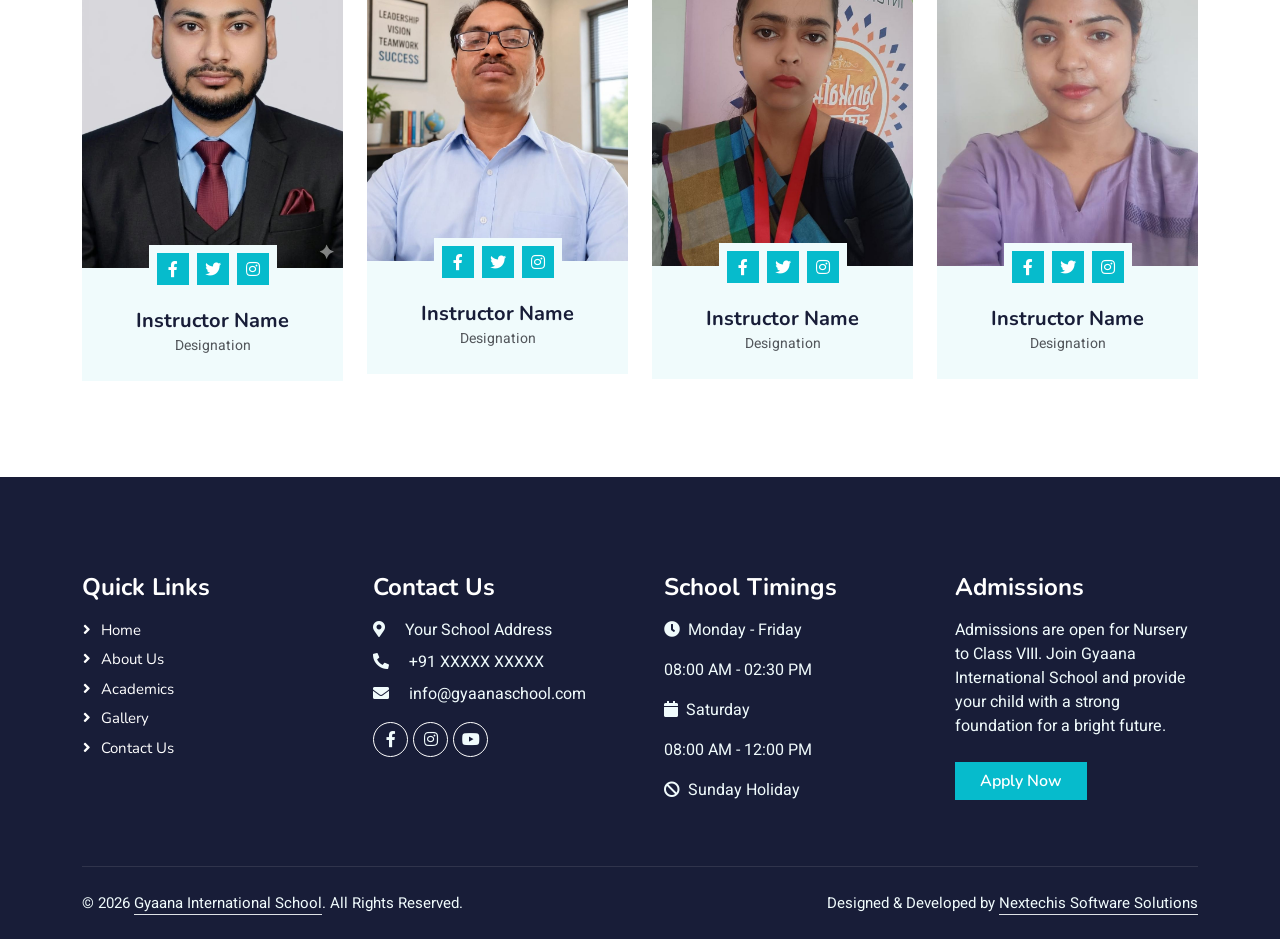
<file: about.html>
<!DOCTYPE html>
<html lang="en">

<head>
    <meta charset="utf-8">
    <title>Gyaana International School</title>
    <meta content="width=device-width, initial-scale=1.0" name="viewport">
    <meta content="" name="keywords">
    <meta content="" name="description">

    <!-- Favicon -->
    <link href="img/logo.jpeg" rel="icon">

    <!-- Google Web Fonts -->
    <link rel="preconnect" href="https://fonts.googleapis.com">
    <link rel="preconnect" href="https://fonts.gstatic.com" crossorigin>
    <link href="https://fonts.googleapis.com/css2?family=Heebo:wght@400;500;600&family=Nunito:wght@600;700;800&display=swap" rel="stylesheet">

    <!-- Icon Font Stylesheet -->
    <link href="https://cdnjs.cloudflare.com/ajax/libs/font-awesome/5.10.0/css/all.min.css" rel="stylesheet">
    <link href="https://cdn.jsdelivr.net/npm/bootstrap-icons@1.4.1/font/bootstrap-icons.css" rel="stylesheet">

    <!-- Libraries Stylesheet -->
    <link href="lib/animate/animate.min.css" rel="stylesheet">
    <link href="lib/owlcarousel/assets/owl.carousel.min.css" rel="stylesheet">

    <!-- Customized Bootstrap Stylesheet -->
    <link href="css/bootstrap.min.css" rel="stylesheet">

    <!-- Template Stylesheet -->
    <link href="css/style.css" rel="stylesheet">
</head>

<body>
    <!-- Spinner Start -->
    <div id="spinner" class="show bg-white position-fixed translate-middle w-100 vh-100 top-50 start-50 d-flex align-items-center justify-content-center">
        <div class="spinner-border text-primary" style="width: 3rem; height: 3rem;" role="status">
            <span class="sr-only">Loading...</span>
        </div>
    </div>
    <!-- Spinner End -->


    <!-- Navbar Start -->
    <nav class="navbar navbar-expand-lg bg-white navbar-light shadow sticky-top p-0">
        <a href="index.html" class="navbar-brand d-flex align-items-center px-4 px-lg-5">
            <h2 class="m-0 text-primary">
                <img src="img/logo.jpeg" alt="logo" height="50" width="55">
                <span style="font-weight:700;"><span style="color:#9B3FAF;">G</span><span style="color:#F4C20D;">y</span><span style="color:#E53935;">a</span><span style="color:#1976D2;">a</span><span style="color:#29B6F6;">n</span><span style="color:#F9A825;">a</span></span>
                <span class="text-dark">International School</span>
                </h2>
        </a>
        <button type="button" class="navbar-toggler me-4" data-bs-toggle="collapse" data-bs-target="#navbarCollapse">
            <span class="navbar-toggler-icon"></span>
        </button>
        <div class="collapse navbar-collapse" id="navbarCollapse">
            <div class="navbar-nav ms-auto p-4 p-lg-0">
                <a href="index.html" class="nav-item nav-link">Home</a>
                <a href="about.html" class="nav-item nav-link active">About</a>
                <a href="courses.html" class="nav-item nav-link">Courses</a>
                <a href="team.html" class="nav-item nav-link">Our Team</a>
                <!-- <a href="testimonial.html" class="nav-item nav-link">Testimonial</a> -->
                <a href="gallery.html" class="nav-item nav-link">Gallery</a>
                <a href="contact.html" class="nav-item nav-link">Contact</a>
            </div>
        </div>
    </nav>
    <!-- Navbar End -->


    <!-- Header Start -->
    <div class="container-fluid bg-primary py-5 mb-5 page-header">
        <div class="container py-5">
            <div class="row justify-content-center">
                <div class="col-lg-10 text-center">
                    <h1 class="display-3 text-white animated slideInDown">About Us</h1>
                    <nav aria-label="breadcrumb">
                        <ol class="breadcrumb justify-content-center">
                            <li class="breadcrumb-item"><a class="text-white" href="#">Home</a></li>
                            <li class="breadcrumb-item"><a class="text-white" href="#">Pages</a></li>
                            <li class="breadcrumb-item text-white active" aria-current="page">About</li>
                        </ol>
                    </nav>
                </div>
            </div>
        </div>
    </div>
    <!-- Header End -->


    <!-- Service Start -->
    <div class="container-xxl py-5">
        <div class="container">
            <div class="row g-4">
                <div class="col-lg-3 col-sm-6 wow fadeInUp" data-wow-delay="0.1s">
                    <div class="service-item text-center pt-3">
                        <div class="p-4">
                            <i class="fa fa-3x fa-graduation-cap text-primary mb-4"></i>
                            <h5 class="mb-3">Skilled Instructors</h5>
                            <p>Diam elitr kasd sed at elitr sed ipsum justo dolor sed clita amet diam</p>
                        </div>
                    </div>
                </div>
                <div class="col-lg-3 col-sm-6 wow fadeInUp" data-wow-delay="0.3s">
                    <div class="service-item text-center pt-3">
                        <div class="p-4">
                            <i class="fa fa-3x fa-globe text-primary mb-4"></i>
                            <h5 class="mb-3">Online Classes</h5>
                            <p>Diam elitr kasd sed at elitr sed ipsum justo dolor sed clita amet diam</p>
                        </div>
                    </div>
                </div>
                <div class="col-lg-3 col-sm-6 wow fadeInUp" data-wow-delay="0.5s">
                    <div class="service-item text-center pt-3">
                        <div class="p-4">
                            <i class="fa fa-3x fa-home text-primary mb-4"></i>
                            <h5 class="mb-3">Home Projects</h5>
                            <p>Diam elitr kasd sed at elitr sed ipsum justo dolor sed clita amet diam</p>
                        </div>
                    </div>
                </div>
                <div class="col-lg-3 col-sm-6 wow fadeInUp" data-wow-delay="0.7s">
                    <div class="service-item text-center pt-3">
                        <div class="p-4">
                            <i class="fa fa-3x fa-book-open text-primary mb-4"></i>
                            <h5 class="mb-3">Book Library</h5>
                            <p>Diam elitr kasd sed at elitr sed ipsum justo dolor sed clita amet diam</p>
                        </div>
                    </div>
                </div>
            </div>
        </div>
    </div>
    <!-- Service End -->


    <!-- About Start -->
    <div class="container-xxl py-5">
        <div class="container">
            <div class="row g-5">
                <div class="col-lg-6 wow fadeInUp" data-wow-delay="0.1s" style="min-height: 400px;">
                    <div class="position-relative h-100">
                        <img class="img-fluid position-absolute w-100 h-100" src="img/about.jpg" alt="" style="object-fit: cover;">
                    </div>
                </div>
                <div class="col-lg-6 wow fadeInUp" data-wow-delay="0.3s">
                    <h6 class="section-title bg-white text-start text-primary pe-3">About Us</h6>
                    <h1 class="mb-4">Welcome to eLEARNING</h1>
                    <p class="mb-4">Tempor erat elitr rebum at clita. Diam dolor diam ipsum sit. Aliqu diam amet diam et eos. Clita erat ipsum et lorem et sit.</p>
                    <p class="mb-4">Tempor erat elitr rebum at clita. Diam dolor diam ipsum sit. Aliqu diam amet diam et eos. Clita erat ipsum et lorem et sit, sed stet lorem sit clita duo justo magna dolore erat amet</p>
                    <div class="row gy-2 gx-4 mb-4">
                        <div class="col-sm-6">
                            <p class="mb-0"><i class="fa fa-arrow-right text-primary me-2"></i>Skilled Instructors</p>
                        </div>
                        <div class="col-sm-6">
                            <p class="mb-0"><i class="fa fa-arrow-right text-primary me-2"></i>Online Classes</p>
                        </div>
                        <div class="col-sm-6">
                            <p class="mb-0"><i class="fa fa-arrow-right text-primary me-2"></i>International Certificate</p>
                        </div>
                        <div class="col-sm-6">
                            <p class="mb-0"><i class="fa fa-arrow-right text-primary me-2"></i>Skilled Instructors</p>
                        </div>
                        <div class="col-sm-6">
                            <p class="mb-0"><i class="fa fa-arrow-right text-primary me-2"></i>Online Classes</p>
                        </div>
                        <div class="col-sm-6">
                            <p class="mb-0"><i class="fa fa-arrow-right text-primary me-2"></i>International Certificate</p>
                        </div>
                    </div>
                    <a class="btn btn-primary py-3 px-5 mt-2" href="">Read More</a>
                </div>
            </div>
        </div>
    </div>
    <!-- About End -->


    <!-- Team Start -->
    <div class="container-xxl py-5">
        <div class="container">
            <div class="text-center wow fadeInUp" data-wow-delay="0.1s">
                <h6 class="section-title bg-white text-center text-primary px-3">Instructors</h6>
                <h1 class="mb-5">Expert Instructors</h1>
            </div>
            <div class="row g-4">
                <div class="col-lg-3 col-md-6 wow fadeInUp" data-wow-delay="0.1s">
                    <div class="team-item bg-light">
                        <div class="overflow-hidden">
                            <img class="img-fluid" src="img/team-1.jpg" alt="">
                        </div>
                        <div class="position-relative d-flex justify-content-center" style="margin-top: -23px;">
                            <div class="bg-light d-flex justify-content-center pt-2 px-1">
                                <a class="btn btn-sm-square btn-primary mx-1" href=""><i class="fab fa-facebook-f"></i></a>
                                <a class="btn btn-sm-square btn-primary mx-1" href=""><i class="fab fa-twitter"></i></a>
                                <a class="btn btn-sm-square btn-primary mx-1" href=""><i class="fab fa-instagram"></i></a>
                            </div>
                        </div>
                        <div class="text-center p-4">
                            <h5 class="mb-0">Instructor Name</h5>
                            <small>Designation</small>
                        </div>
                    </div>
                </div>
                <div class="col-lg-3 col-md-6 wow fadeInUp" data-wow-delay="0.3s">
                    <div class="team-item bg-light">
                        <div class="overflow-hidden">
                            <img class="img-fluid" src="img/team-2.jpg" alt="">
                        </div>
                        <div class="position-relative d-flex justify-content-center" style="margin-top: -23px;">
                            <div class="bg-light d-flex justify-content-center pt-2 px-1">
                                <a class="btn btn-sm-square btn-primary mx-1" href=""><i class="fab fa-facebook-f"></i></a>
                                <a class="btn btn-sm-square btn-primary mx-1" href=""><i class="fab fa-twitter"></i></a>
                                <a class="btn btn-sm-square btn-primary mx-1" href=""><i class="fab fa-instagram"></i></a>
                            </div>
                        </div>
                        <div class="text-center p-4">
                            <h5 class="mb-0">Instructor Name</h5>
                            <small>Designation</small>
                        </div>
                    </div>
                </div>
                <div class="col-lg-3 col-md-6 wow fadeInUp" data-wow-delay="0.5s">
                    <div class="team-item bg-light">
                        <div class="overflow-hidden">
                            <img class="img-fluid" src="img/team-3.jpg" alt="">
                        </div>
                        <div class="position-relative d-flex justify-content-center" style="margin-top: -23px;">
                            <div class="bg-light d-flex justify-content-center pt-2 px-1">
                                <a class="btn btn-sm-square btn-primary mx-1" href=""><i class="fab fa-facebook-f"></i></a>
                                <a class="btn btn-sm-square btn-primary mx-1" href=""><i class="fab fa-twitter"></i></a>
                                <a class="btn btn-sm-square btn-primary mx-1" href=""><i class="fab fa-instagram"></i></a>
                            </div>
                        </div>
                        <div class="text-center p-4">
                            <h5 class="mb-0">Instructor Name</h5>
                            <small>Designation</small>
                        </div>
                    </div>
                </div>
                <div class="col-lg-3 col-md-6 wow fadeInUp" data-wow-delay="0.7s">
                    <div class="team-item bg-light">
                        <div class="overflow-hidden">
                            <img class="img-fluid" src="img/team-4.jpg" alt="">
                        </div>
                        <div class="position-relative d-flex justify-content-center" style="margin-top: -23px;">
                            <div class="bg-light d-flex justify-content-center pt-2 px-1">
                                <a class="btn btn-sm-square btn-primary mx-1" href=""><i class="fab fa-facebook-f"></i></a>
                                <a class="btn btn-sm-square btn-primary mx-1" href=""><i class="fab fa-twitter"></i></a>
                                <a class="btn btn-sm-square btn-primary mx-1" href=""><i class="fab fa-instagram"></i></a>
                            </div>
                        </div>
                        <div class="text-center p-4">
                            <h5 class="mb-0">Instructor Name</h5>
                            <small>Designation</small>
                        </div>
                    </div>
                </div>
            </div>
        </div>
    </div>
    <!-- Team End -->
        

    <!-- Footer Start -->
    <div class="container-fluid bg-dark text-light footer pt-5 mt-5 wow fadeIn" data-wow-delay="0.1s">
        <div class="container py-5">
            <div class="row g-5">

                <!-- Quick Links -->
                <div class="col-lg-3 col-md-6">
                    <h4 class="text-white mb-3">Quick Links</h4>
                    <a class="btn btn-link" href="index.html">Home</a>
                    <a class="btn btn-link" href="about.html">About Us</a>
                    <a class="btn btn-link" href="academics.html">Academics</a>
                    <a class="btn btn-link" href="gallery.html">Gallery</a>
                    <a class="btn btn-link" href="contact.html">Contact Us</a>
                </div>

                <!-- Contact -->
                <div class="col-lg-3 col-md-6">
                    <h4 class="text-white mb-3">Contact Us</h4>

                    <p class="mb-2">
                        <i class="fa fa-map-marker-alt me-3"></i>
                        Your School Address
                    </p>

                    <p class="mb-2">
                        <i class="fa fa-phone-alt me-3"></i>
                        +91 XXXXX XXXXX
                    </p>

                    <p class="mb-2">
                        <i class="fa fa-envelope me-3"></i>
                        info@gyaanaschool.com
                    </p>

                    <div class="d-flex pt-2">
                        <a class="btn btn-outline-light btn-social" href="#"><i class="fab fa-facebook-f"></i></a>
                        <a class="btn btn-outline-light btn-social" href="#"><i class="fab fa-instagram"></i></a>
                        <a class="btn btn-outline-light btn-social" href="#"><i class="fab fa-youtube"></i></a>
                    </div>
                </div>

                <!-- School Timings -->
                <div class="col-lg-3 col-md-6">
                    <h4 class="text-white mb-3">School Timings</h4>

                    <p><i class="fa fa-clock me-2"></i>Monday - Friday</p>
                    <p>08:00 AM - 02:30 PM</p>

                    <p class="mt-3"><i class="fa fa-calendar me-2"></i>Saturday</p>
                    <p>08:00 AM - 12:00 PM</p>

                    <p class="mt-3"><i class="fa fa-ban me-2"></i>Sunday Holiday</p>
                </div>

                <!-- Admissions -->
                <div class="col-lg-3 col-md-6">
                    <h4 class="text-white mb-3">Admissions</h4>

                    <p>
                        Admissions are open for Nursery to Class VIII.
                        Join Gyaana International School and provide your child
                        with a strong foundation for a bright future.
                    </p>

                    <a href="contact.html" class="btn btn-primary mt-2 px-4">
                        Apply Now
                    </a>
                </div>

            </div>
        </div>

        <div class="container">
            <div class="copyright">
                <div class="row">

                    <div class="col-md-6 text-center text-md-start mb-3 mb-md-0">
                        &copy; 2026 <a class="border-bottom" href="#">Gyaana International School</a>.
                        All Rights Reserved.
                    </div>

                    <div class="col-md-6 text-center text-md-end">
                        <span>
                            Designed &amp; Developed by
                            <a class="border-bottom" href="https://nextechis.in" target="_blank">
                                Nextechis Software Solutions
                            </a>
                        </span>
                    </div>

                </div>
            </div>
        </div>
    </div>
    <!-- Footer End -->


    <!-- Back to Top -->
    <a href="#" class="btn btn-lg btn-primary btn-lg-square back-to-top"><i class="bi bi-arrow-up"></i></a>


    <!-- JavaScript Libraries -->
    <script src="https://code.jquery.com/jquery-3.4.1.min.js"></script>
    <script src="https://cdn.jsdelivr.net/npm/bootstrap@5.0.0/dist/js/bootstrap.bundle.min.js"></script>
    <script src="lib/wow/wow.min.js"></script>
    <script src="lib/easing/easing.min.js"></script>
    <script src="lib/waypoints/waypoints.min.js"></script>
    <script src="lib/owlcarousel/owl.carousel.min.js"></script>

    <!-- Template Javascript -->
    <script src="js/main.js"></script>
</body>

</html>
</file>
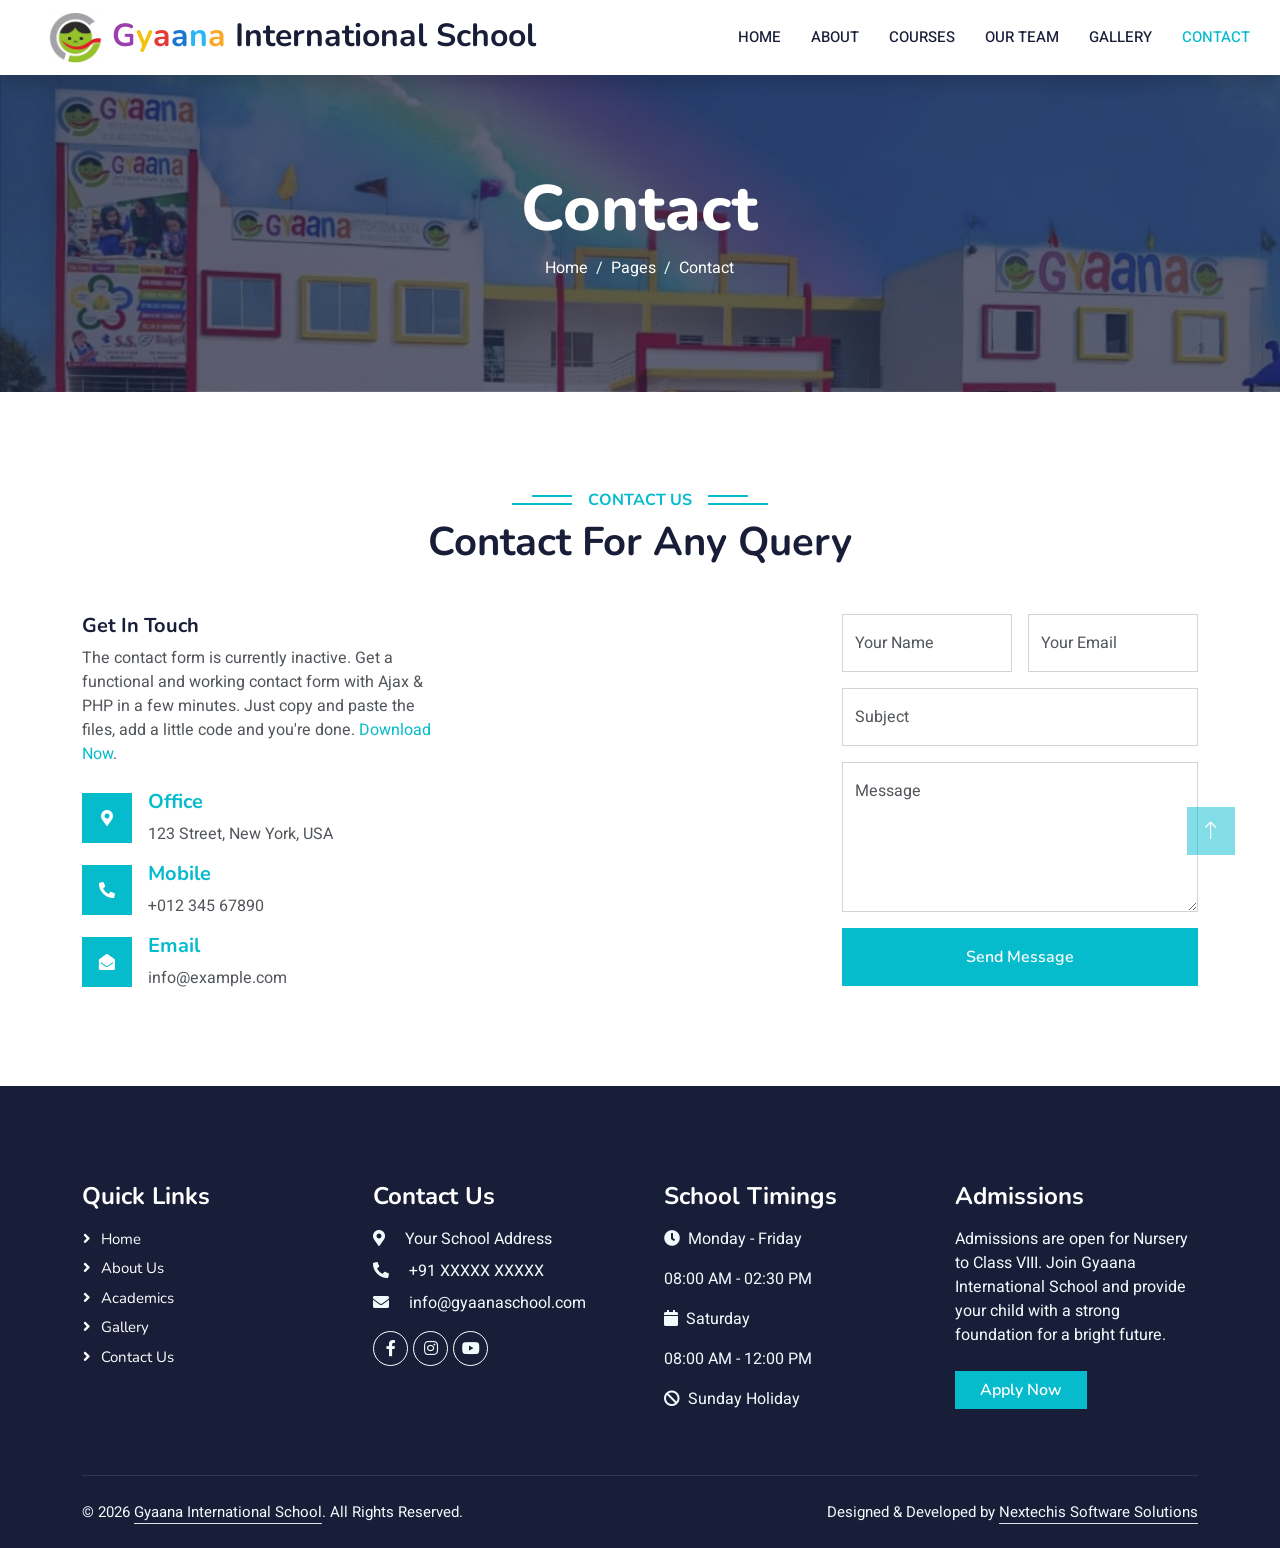
<file: contact.html>
<!DOCTYPE html>
<html lang="en">

<head>
    <meta charset="utf-8">
    <title>Gyaana International School</title>
    <meta content="width=device-width, initial-scale=1.0" name="viewport">
    <meta content="" name="keywords">
    <meta content="" name="description">

    <!-- Favicon -->
    <link href="img/logo.jpeg" rel="icon">

    <!-- Google Web Fonts -->
    <link rel="preconnect" href="https://fonts.googleapis.com">
    <link rel="preconnect" href="https://fonts.gstatic.com" crossorigin>
    <link href="https://fonts.googleapis.com/css2?family=Heebo:wght@400;500;600&family=Nunito:wght@600;700;800&display=swap" rel="stylesheet">

    <!-- Icon Font Stylesheet -->
    <link href="https://cdnjs.cloudflare.com/ajax/libs/font-awesome/5.10.0/css/all.min.css" rel="stylesheet">
    <link href="https://cdn.jsdelivr.net/npm/bootstrap-icons@1.4.1/font/bootstrap-icons.css" rel="stylesheet">

    <!-- Libraries Stylesheet -->
    <link href="lib/animate/animate.min.css" rel="stylesheet">
    <link href="lib/owlcarousel/assets/owl.carousel.min.css" rel="stylesheet">

    <!-- Customized Bootstrap Stylesheet -->
    <link href="css/bootstrap.min.css" rel="stylesheet">

    <!-- Template Stylesheet -->
    <link href="css/style.css" rel="stylesheet">
</head>

<body>
    <!-- Spinner Start -->
    <div id="spinner" class="show bg-white position-fixed translate-middle w-100 vh-100 top-50 start-50 d-flex align-items-center justify-content-center">
        <div class="spinner-border text-primary" style="width: 3rem; height: 3rem;" role="status">
            <span class="sr-only">Loading...</span>
        </div>
    </div>
    <!-- Spinner End -->


    <!-- Navbar Start -->
    <nav class="navbar navbar-expand-lg bg-white navbar-light shadow sticky-top p-0">
        <a href="index.html" class="navbar-brand d-flex align-items-center px-4 px-lg-5">
            <h2 class="m-0 text-primary">
                <img src="img/logo.jpeg" alt="logo" height="50" width="55">
                <span style="font-weight:700;"><span style="color:#9B3FAF;">G</span><span style="color:#F4C20D;">y</span><span style="color:#E53935;">a</span><span style="color:#1976D2;">a</span><span style="color:#29B6F6;">n</span><span style="color:#F9A825;">a</span></span>
                <span class="text-dark">International School</span>
                </h2>
        </a>
        <button type="button" class="navbar-toggler me-4" data-bs-toggle="collapse" data-bs-target="#navbarCollapse">
            <span class="navbar-toggler-icon"></span>
        </button>
        <div class="collapse navbar-collapse" id="navbarCollapse">
            <div class="navbar-nav ms-auto p-4 p-lg-0">
                <a href="index.html" class="nav-item nav-link">Home</a>
                <a href="about.html" class="nav-item nav-link">About</a>
                <a href="courses.html" class="nav-item nav-link">Courses</a>
                <a href="team.html" class="nav-item nav-link">Our Team</a>
                <!-- <a href="testimonial.html" class="nav-item nav-link">Testimonial</a> -->
                <a href="gallery.html" class="nav-item nav-link">Gallery</a>
                <a href="contact.html" class="nav-item nav-link active">Contact</a>
            </div>
        </div>
    </nav>
    <!-- Navbar End -->


    <!-- Header Start -->
    <div class="container-fluid bg-primary py-5 mb-5 page-header">
        <div class="container py-5">
            <div class="row justify-content-center">
                <div class="col-lg-10 text-center">
                    <h1 class="display-3 text-white animated slideInDown">Contact</h1>
                    <nav aria-label="breadcrumb">
                        <ol class="breadcrumb justify-content-center">
                            <li class="breadcrumb-item"><a class="text-white" href="#">Home</a></li>
                            <li class="breadcrumb-item"><a class="text-white" href="#">Pages</a></li>
                            <li class="breadcrumb-item text-white active" aria-current="page">Contact</li>
                        </ol>
                    </nav>
                </div>
            </div>
        </div>
    </div>
    <!-- Header End -->


    <!-- Contact Start -->
    <div class="container-xxl py-5">
        <div class="container">
            <div class="text-center wow fadeInUp" data-wow-delay="0.1s">
                <h6 class="section-title bg-white text-center text-primary px-3">Contact Us</h6>
                <h1 class="mb-5">Contact For Any Query</h1>
            </div>
            <div class="row g-4">
                <div class="col-lg-4 col-md-6 wow fadeInUp" data-wow-delay="0.1s">
                    <h5>Get In Touch</h5>
                    <p class="mb-4">The contact form is currently inactive. Get a functional and working contact form with Ajax & PHP in a few minutes. Just copy and paste the files, add a little code and you're done. <a href="https://htmlcodex.com/contact-form">Download Now</a>.</p>
                    <div class="d-flex align-items-center mb-3">
                        <div class="d-flex align-items-center justify-content-center flex-shrink-0 bg-primary" style="width: 50px; height: 50px;">
                            <i class="fa fa-map-marker-alt text-white"></i>
                        </div>
                        <div class="ms-3">
                            <h5 class="text-primary">Office</h5>
                            <p class="mb-0">123 Street, New York, USA</p>
                        </div>
                    </div>
                    <div class="d-flex align-items-center mb-3">
                        <div class="d-flex align-items-center justify-content-center flex-shrink-0 bg-primary" style="width: 50px; height: 50px;">
                            <i class="fa fa-phone-alt text-white"></i>
                        </div>
                        <div class="ms-3">
                            <h5 class="text-primary">Mobile</h5>
                            <p class="mb-0">+012 345 67890</p>
                        </div>
                    </div>
                    <div class="d-flex align-items-center">
                        <div class="d-flex align-items-center justify-content-center flex-shrink-0 bg-primary" style="width: 50px; height: 50px;">
                            <i class="fa fa-envelope-open text-white"></i>
                        </div>
                        <div class="ms-3">
                            <h5 class="text-primary">Email</h5>
                            <p class="mb-0">info@example.com</p>
                        </div>
                    </div>
                </div>
                <div class="col-lg-4 col-md-6 wow fadeInUp" data-wow-delay="0.3s">
                    <iframe class="position-relative rounded w-100 h-100"
                        src="https://www.google.com/maps/embed?pb=!1m18!1m12!1m3!1d3001156.4288297426!2d-78.01371936852176!3d42.72876761954724!2m3!1f0!2f0!3f0!3m2!1i1024!2i768!4f13.1!3m3!1m2!1s0x4ccc4bf0f123a5a9%3A0xddcfc6c1de189567!2sNew%20York%2C%20USA!5e0!3m2!1sen!2sbd!4v1603794290143!5m2!1sen!2sbd"
                        frameborder="0" style="min-height: 300px; border:0;" allowfullscreen="" aria-hidden="false"
                        tabindex="0"></iframe>
                </div>
                <div class="col-lg-4 col-md-12 wow fadeInUp" data-wow-delay="0.5s">
                    <form>
                        <div class="row g-3">
                            <div class="col-md-6">
                                <div class="form-floating">
                                    <input type="text" class="form-control" id="name" placeholder="Your Name">
                                    <label for="name">Your Name</label>
                                </div>
                            </div>
                            <div class="col-md-6">
                                <div class="form-floating">
                                    <input type="email" class="form-control" id="email" placeholder="Your Email">
                                    <label for="email">Your Email</label>
                                </div>
                            </div>
                            <div class="col-12">
                                <div class="form-floating">
                                    <input type="text" class="form-control" id="subject" placeholder="Subject">
                                    <label for="subject">Subject</label>
                                </div>
                            </div>
                            <div class="col-12">
                                <div class="form-floating">
                                    <textarea class="form-control" placeholder="Leave a message here" id="message" style="height: 150px"></textarea>
                                    <label for="message">Message</label>
                                </div>
                            </div>
                            <div class="col-12">
                                <button class="btn btn-primary w-100 py-3" type="submit">Send Message</button>
                            </div>
                        </div>
                    </form>
                </div>
            </div>
        </div>
    </div>
    <!-- Contact End -->


    <!-- Footer Start -->
    <div class="container-fluid bg-dark text-light footer pt-5 mt-5 wow fadeIn" data-wow-delay="0.1s">
        <div class="container py-5">
            <div class="row g-5">

                <!-- Quick Links -->
                <div class="col-lg-3 col-md-6">
                    <h4 class="text-white mb-3">Quick Links</h4>
                    <a class="btn btn-link" href="index.html">Home</a>
                    <a class="btn btn-link" href="about.html">About Us</a>
                    <a class="btn btn-link" href="academics.html">Academics</a>
                    <a class="btn btn-link" href="gallery.html">Gallery</a>
                    <a class="btn btn-link" href="contact.html">Contact Us</a>
                </div>

                <!-- Contact -->
                <div class="col-lg-3 col-md-6">
                    <h4 class="text-white mb-3">Contact Us</h4>

                    <p class="mb-2">
                        <i class="fa fa-map-marker-alt me-3"></i>
                        Your School Address
                    </p>

                    <p class="mb-2">
                        <i class="fa fa-phone-alt me-3"></i>
                        +91 XXXXX XXXXX
                    </p>

                    <p class="mb-2">
                        <i class="fa fa-envelope me-3"></i>
                        info@gyaanaschool.com
                    </p>

                    <div class="d-flex pt-2">
                        <a class="btn btn-outline-light btn-social" href="#"><i class="fab fa-facebook-f"></i></a>
                        <a class="btn btn-outline-light btn-social" href="#"><i class="fab fa-instagram"></i></a>
                        <a class="btn btn-outline-light btn-social" href="#"><i class="fab fa-youtube"></i></a>
                    </div>
                </div>

                <!-- School Timings -->
                <div class="col-lg-3 col-md-6">
                    <h4 class="text-white mb-3">School Timings</h4>

                    <p><i class="fa fa-clock me-2"></i>Monday - Friday</p>
                    <p>08:00 AM - 02:30 PM</p>

                    <p class="mt-3"><i class="fa fa-calendar me-2"></i>Saturday</p>
                    <p>08:00 AM - 12:00 PM</p>

                    <p class="mt-3"><i class="fa fa-ban me-2"></i>Sunday Holiday</p>
                </div>

                <!-- Admissions -->
                <div class="col-lg-3 col-md-6">
                    <h4 class="text-white mb-3">Admissions</h4>

                    <p>
                        Admissions are open for Nursery to Class VIII.
                        Join Gyaana International School and provide your child
                        with a strong foundation for a bright future.
                    </p>

                    <a href="contact.html" class="btn btn-primary mt-2 px-4">
                        Apply Now
                    </a>
                </div>

            </div>
        </div>

        <div class="container">
            <div class="copyright">
                <div class="row">

                    <div class="col-md-6 text-center text-md-start mb-3 mb-md-0">
                        &copy; 2026 <a class="border-bottom" href="#">Gyaana International School</a>.
                        All Rights Reserved.
                    </div>

                    <div class="col-md-6 text-center text-md-end">
                        <span>
                            Designed &amp; Developed by
                            <a class="border-bottom" href="https://nextechis.in" target="_blank">
                                Nextechis Software Solutions
                            </a>
                        </span>
                    </div>

                </div>
            </div>
        </div>
    </div>
    <!-- Footer End -->


    <!-- Back to Top -->
    <a href="#" class="btn btn-lg btn-primary btn-lg-square back-to-top"><i class="bi bi-arrow-up"></i></a>


    <!-- JavaScript Libraries -->
    <script src="https://code.jquery.com/jquery-3.4.1.min.js"></script>
    <script src="https://cdn.jsdelivr.net/npm/bootstrap@5.0.0/dist/js/bootstrap.bundle.min.js"></script>
    <script src="lib/wow/wow.min.js"></script>
    <script src="lib/easing/easing.min.js"></script>
    <script src="lib/waypoints/waypoints.min.js"></script>
    <script src="lib/owlcarousel/owl.carousel.min.js"></script>

    <!-- Template Javascript -->
    <script src="js/main.js"></script>
</body>

</html>
</file>
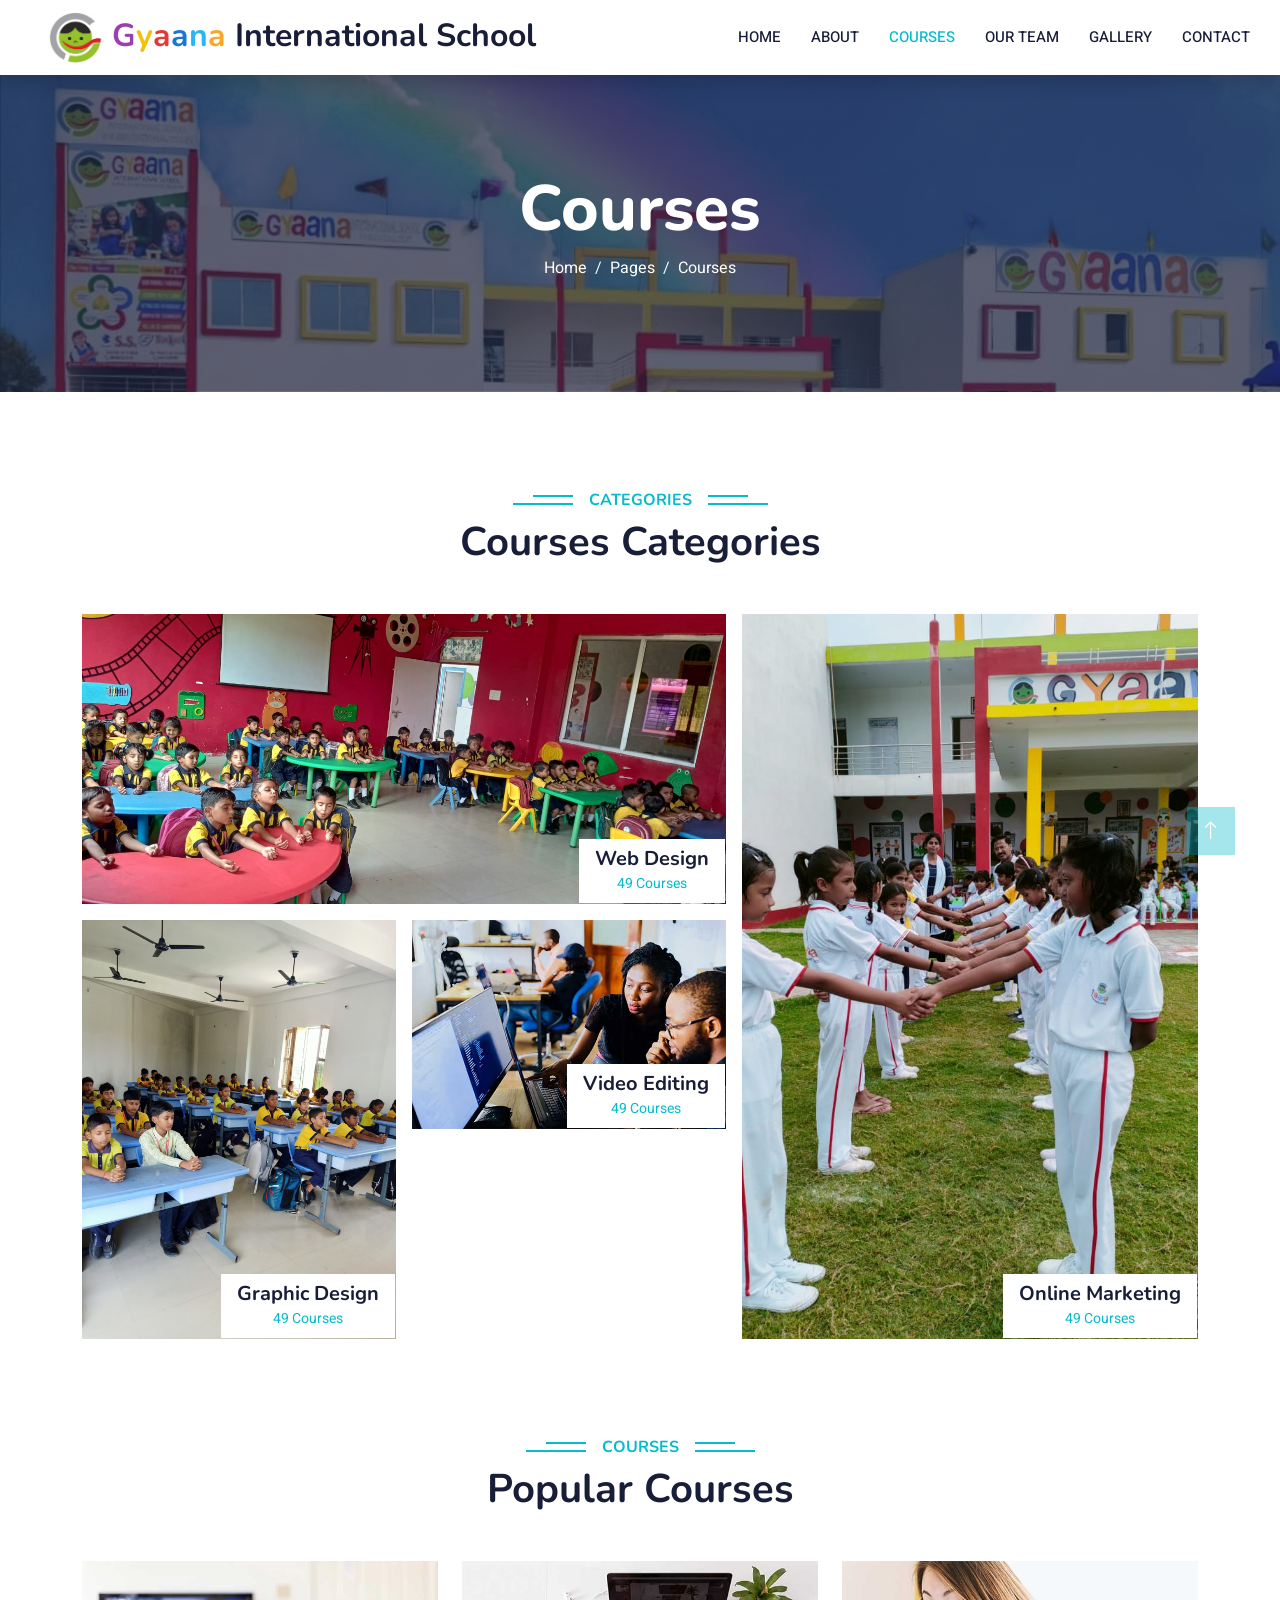
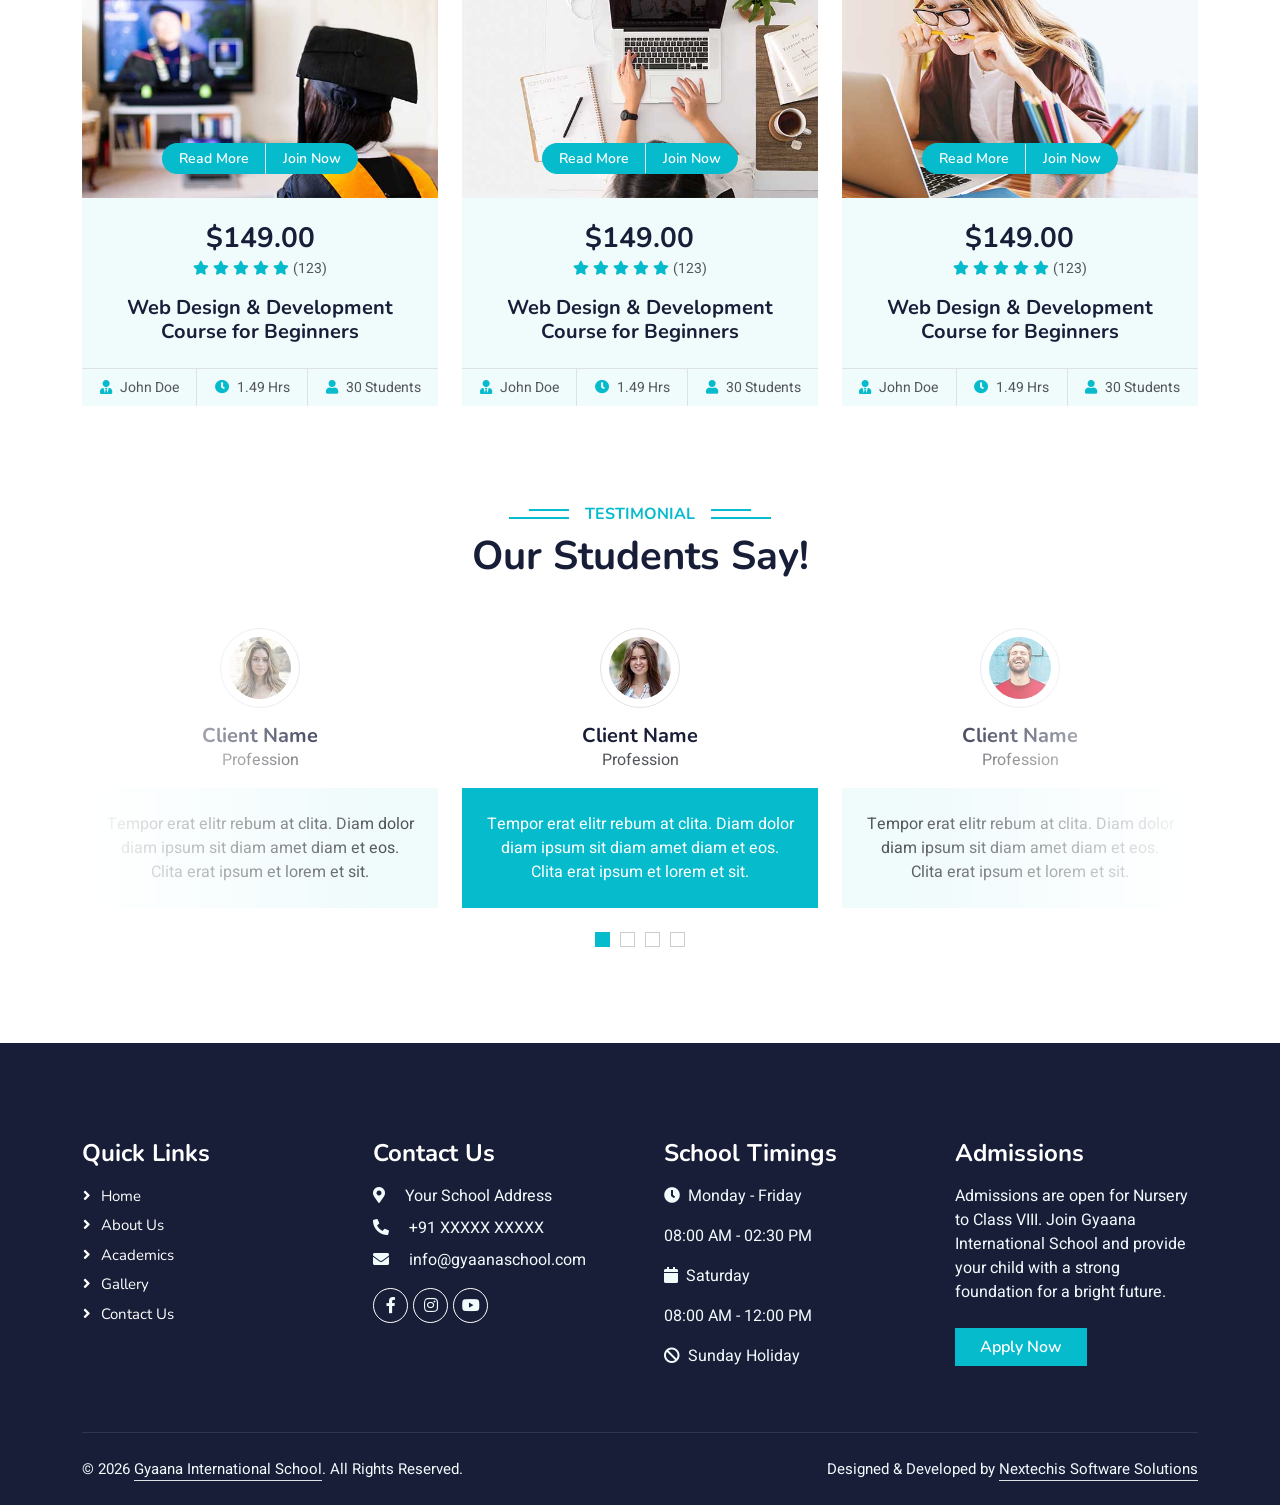
<file: courses.html>
<!DOCTYPE html>
<html lang="en">

<head>
    <meta charset="utf-8">
    <title>Gyaana International School</title>
    <meta content="width=device-width, initial-scale=1.0" name="viewport">
    <meta content="" name="keywords">
    <meta content="" name="description">

    <!-- Favicon -->
    <link href="img/logo.jpeg" rel="icon">

    <!-- Google Web Fonts -->
    <link rel="preconnect" href="https://fonts.googleapis.com">
    <link rel="preconnect" href="https://fonts.gstatic.com" crossorigin>
    <link href="https://fonts.googleapis.com/css2?family=Heebo:wght@400;500;600&family=Nunito:wght@600;700;800&display=swap" rel="stylesheet">

    <!-- Icon Font Stylesheet -->
    <link href="https://cdnjs.cloudflare.com/ajax/libs/font-awesome/5.10.0/css/all.min.css" rel="stylesheet">
    <link href="https://cdn.jsdelivr.net/npm/bootstrap-icons@1.4.1/font/bootstrap-icons.css" rel="stylesheet">

    <!-- Libraries Stylesheet -->
    <link href="lib/animate/animate.min.css" rel="stylesheet">
    <link href="lib/owlcarousel/assets/owl.carousel.min.css" rel="stylesheet">

    <!-- Customized Bootstrap Stylesheet -->
    <link href="css/bootstrap.min.css" rel="stylesheet">

    <!-- Template Stylesheet -->
    <link href="css/style.css" rel="stylesheet">
</head>

<body>
    <!-- Spinner Start -->
    <div id="spinner" class="show bg-white position-fixed translate-middle w-100 vh-100 top-50 start-50 d-flex align-items-center justify-content-center">
        <div class="spinner-border text-primary" style="width: 3rem; height: 3rem;" role="status">
            <span class="sr-only">Loading...</span>
        </div>
    </div>
    <!-- Spinner End -->


    <!-- Navbar Start -->
    <nav class="navbar navbar-expand-lg bg-white navbar-light shadow sticky-top p-0">
        <a href="index.html" class="navbar-brand d-flex align-items-center px-4 px-lg-5">
            <h2 class="m-0 text-primary">
                <img src="img/logo.jpeg" alt="logo" height="50" width="55">
                <span style="font-weight:700;"><span style="color:#9B3FAF;">G</span><span style="color:#F4C20D;">y</span><span style="color:#E53935;">a</span><span style="color:#1976D2;">a</span><span style="color:#29B6F6;">n</span><span style="color:#F9A825;">a</span></span>
                <span class="text-dark">International School</span>
                </h2>
        </a>
        <button type="button" class="navbar-toggler me-4" data-bs-toggle="collapse" data-bs-target="#navbarCollapse">
            <span class="navbar-toggler-icon"></span>
        </button>
        <div class="collapse navbar-collapse" id="navbarCollapse">
            <div class="navbar-nav ms-auto p-4 p-lg-0">
                <a href="index.html" class="nav-item nav-link">Home</a>
                <a href="about.html" class="nav-item nav-link">About</a>
                <a href="courses.html" class="nav-item nav-link active">Courses</a>
                <a href="team.html" class="nav-item nav-link">Our Team</a>
                <!-- <a href="testimonial.html" class="nav-item nav-link">Testimonial</a> -->
                <a href="gallery.html" class="nav-item nav-link">Gallery</a>
                <a href="contact.html" class="nav-item nav-link">Contact</a>
            </div>
        </div>
    </nav>
    <!-- Navbar End -->


    <!-- Header Start -->
    <div class="container-fluid bg-primary py-5 mb-5 page-header">
        <div class="container py-5">
            <div class="row justify-content-center">
                <div class="col-lg-10 text-center">
                    <h1 class="display-3 text-white animated slideInDown">Courses</h1>
                    <nav aria-label="breadcrumb">
                        <ol class="breadcrumb justify-content-center">
                            <li class="breadcrumb-item"><a class="text-white" href="#">Home</a></li>
                            <li class="breadcrumb-item"><a class="text-white" href="#">Pages</a></li>
                            <li class="breadcrumb-item text-white active" aria-current="page">Courses</li>
                        </ol>
                    </nav>
                </div>
            </div>
        </div>
    </div>
    <!-- Header End -->


    <!-- Categories Start -->
    <div class="container-xxl py-5 category">
        <div class="container">
            <div class="text-center wow fadeInUp" data-wow-delay="0.1s">
                <h6 class="section-title bg-white text-center text-primary px-3">Categories</h6>
                <h1 class="mb-5">Courses Categories</h1>
            </div>
            <div class="row g-3">
                <div class="col-lg-7 col-md-6">
                    <div class="row g-3">
                        <div class="col-lg-12 col-md-12 wow zoomIn" data-wow-delay="0.1s">
                            <a class="position-relative d-block overflow-hidden" href="">
                                <img class="img-fluid" src="img/cat-1.jpg" alt="">
                                <div class="bg-white text-center position-absolute bottom-0 end-0 py-2 px-3" style="margin: 1px;">
                                    <h5 class="m-0">Web Design</h5>
                                    <small class="text-primary">49 Courses</small>
                                </div>
                            </a>
                        </div>
                        <div class="col-lg-6 col-md-12 wow zoomIn" data-wow-delay="0.3s">
                            <a class="position-relative d-block overflow-hidden" href="">
                                <img class="img-fluid" src="img/cat-2.jpg" alt="">
                                <div class="bg-white text-center position-absolute bottom-0 end-0 py-2 px-3" style="margin: 1px;">
                                    <h5 class="m-0">Graphic Design</h5>
                                    <small class="text-primary">49 Courses</small>
                                </div>
                            </a>
                        </div>
                        <div class="col-lg-6 col-md-12 wow zoomIn" data-wow-delay="0.5s">
                            <a class="position-relative d-block overflow-hidden" href="">
                                <img class="img-fluid" src="img/cat-3.jpg" alt="">
                                <div class="bg-white text-center position-absolute bottom-0 end-0 py-2 px-3" style="margin: 1px;">
                                    <h5 class="m-0">Video Editing</h5>
                                    <small class="text-primary">49 Courses</small>
                                </div>
                            </a>
                        </div>
                    </div>
                </div>
                <div class="col-lg-5 col-md-6 wow zoomIn" data-wow-delay="0.7s" style="min-height: 350px;">
                    <a class="position-relative d-block h-100 overflow-hidden" href="">
                        <img class="img-fluid position-absolute w-100 h-100" src="img/cat-4.jpg" alt="" style="object-fit: cover;">
                        <div class="bg-white text-center position-absolute bottom-0 end-0 py-2 px-3" style="margin:  1px;">
                            <h5 class="m-0">Online Marketing</h5>
                            <small class="text-primary">49 Courses</small>
                        </div>
                    </a>
                </div>
            </div>
        </div>
    </div>
    <!-- Categories Start -->


    <!-- Courses Start -->
    <div class="container-xxl py-5">
        <div class="container">
            <div class="text-center wow fadeInUp" data-wow-delay="0.1s">
                <h6 class="section-title bg-white text-center text-primary px-3">Courses</h6>
                <h1 class="mb-5">Popular Courses</h1>
            </div>
            <div class="row g-4 justify-content-center">
                <div class="col-lg-4 col-md-6 wow fadeInUp" data-wow-delay="0.1s">
                    <div class="course-item bg-light">
                        <div class="position-relative overflow-hidden">
                            <img class="img-fluid" src="img/course-1.jpg" alt="">
                            <div class="w-100 d-flex justify-content-center position-absolute bottom-0 start-0 mb-4">
                                <a href="#" class="flex-shrink-0 btn btn-sm btn-primary px-3 border-end" style="border-radius: 30px 0 0 30px;">Read More</a>
                                <a href="#" class="flex-shrink-0 btn btn-sm btn-primary px-3" style="border-radius: 0 30px 30px 0;">Join Now</a>
                            </div>
                        </div>
                        <div class="text-center p-4 pb-0">
                            <h3 class="mb-0">$149.00</h3>
                            <div class="mb-3">
                                <small class="fa fa-star text-primary"></small>
                                <small class="fa fa-star text-primary"></small>
                                <small class="fa fa-star text-primary"></small>
                                <small class="fa fa-star text-primary"></small>
                                <small class="fa fa-star text-primary"></small>
                                <small>(123)</small>
                            </div>
                            <h5 class="mb-4">Web Design & Development Course for Beginners</h5>
                        </div>
                        <div class="d-flex border-top">
                            <small class="flex-fill text-center border-end py-2"><i class="fa fa-user-tie text-primary me-2"></i>John Doe</small>
                            <small class="flex-fill text-center border-end py-2"><i class="fa fa-clock text-primary me-2"></i>1.49 Hrs</small>
                            <small class="flex-fill text-center py-2"><i class="fa fa-user text-primary me-2"></i>30 Students</small>
                        </div>
                    </div>
                </div>
                <div class="col-lg-4 col-md-6 wow fadeInUp" data-wow-delay="0.3s">
                    <div class="course-item bg-light">
                        <div class="position-relative overflow-hidden">
                            <img class="img-fluid" src="img/course-2.jpg" alt="">
                            <div class="w-100 d-flex justify-content-center position-absolute bottom-0 start-0 mb-4">
                                <a href="#" class="flex-shrink-0 btn btn-sm btn-primary px-3 border-end" style="border-radius: 30px 0 0 30px;">Read More</a>
                                <a href="#" class="flex-shrink-0 btn btn-sm btn-primary px-3" style="border-radius: 0 30px 30px 0;">Join Now</a>
                            </div>
                        </div>
                        <div class="text-center p-4 pb-0">
                            <h3 class="mb-0">$149.00</h3>
                            <div class="mb-3">
                                <small class="fa fa-star text-primary"></small>
                                <small class="fa fa-star text-primary"></small>
                                <small class="fa fa-star text-primary"></small>
                                <small class="fa fa-star text-primary"></small>
                                <small class="fa fa-star text-primary"></small>
                                <small>(123)</small>
                            </div>
                            <h5 class="mb-4">Web Design & Development Course for Beginners</h5>
                        </div>
                        <div class="d-flex border-top">
                            <small class="flex-fill text-center border-end py-2"><i class="fa fa-user-tie text-primary me-2"></i>John Doe</small>
                            <small class="flex-fill text-center border-end py-2"><i class="fa fa-clock text-primary me-2"></i>1.49 Hrs</small>
                            <small class="flex-fill text-center py-2"><i class="fa fa-user text-primary me-2"></i>30 Students</small>
                        </div>
                    </div>
                </div>
                <div class="col-lg-4 col-md-6 wow fadeInUp" data-wow-delay="0.5s">
                    <div class="course-item bg-light">
                        <div class="position-relative overflow-hidden">
                            <img class="img-fluid" src="img/course-3.jpg" alt="">
                            <div class="w-100 d-flex justify-content-center position-absolute bottom-0 start-0 mb-4">
                                <a href="#" class="flex-shrink-0 btn btn-sm btn-primary px-3 border-end" style="border-radius: 30px 0 0 30px;">Read More</a>
                                <a href="#" class="flex-shrink-0 btn btn-sm btn-primary px-3" style="border-radius: 0 30px 30px 0;">Join Now</a>
                            </div>
                        </div>
                        <div class="text-center p-4 pb-0">
                            <h3 class="mb-0">$149.00</h3>
                            <div class="mb-3">
                                <small class="fa fa-star text-primary"></small>
                                <small class="fa fa-star text-primary"></small>
                                <small class="fa fa-star text-primary"></small>
                                <small class="fa fa-star text-primary"></small>
                                <small class="fa fa-star text-primary"></small>
                                <small>(123)</small>
                            </div>
                            <h5 class="mb-4">Web Design & Development Course for Beginners</h5>
                        </div>
                        <div class="d-flex border-top">
                            <small class="flex-fill text-center border-end py-2"><i class="fa fa-user-tie text-primary me-2"></i>John Doe</small>
                            <small class="flex-fill text-center border-end py-2"><i class="fa fa-clock text-primary me-2"></i>1.49 Hrs</small>
                            <small class="flex-fill text-center py-2"><i class="fa fa-user text-primary me-2"></i>30 Students</small>
                        </div>
                    </div>
                </div>
            </div>
        </div>
    </div>
    <!-- Courses End -->


    <!-- Testimonial Start -->
    <div class="container-xxl py-5 wow fadeInUp" data-wow-delay="0.1s">
        <div class="container">
            <div class="text-center">
                <h6 class="section-title bg-white text-center text-primary px-3">Testimonial</h6>
                <h1 class="mb-5">Our Students Say!</h1>
            </div>
            <div class="owl-carousel testimonial-carousel position-relative">
                <div class="testimonial-item text-center">
                    <img class="border rounded-circle p-2 mx-auto mb-3" src="img/testimonial-1.jpg" style="width: 80px; height: 80px;">
                    <h5 class="mb-0">Client Name</h5>
                    <p>Profession</p>
                    <div class="testimonial-text bg-light text-center p-4">
                    <p class="mb-0">Tempor erat elitr rebum at clita. Diam dolor diam ipsum sit diam amet diam et eos. Clita erat ipsum et lorem et sit.</p>
                    </div>
                </div>
                <div class="testimonial-item text-center">
                    <img class="border rounded-circle p-2 mx-auto mb-3" src="img/testimonial-2.jpg" style="width: 80px; height: 80px;">
                    <h5 class="mb-0">Client Name</h5>
                    <p>Profession</p>
                    <div class="testimonial-text bg-light text-center p-4">
                    <p class="mb-0">Tempor erat elitr rebum at clita. Diam dolor diam ipsum sit diam amet diam et eos. Clita erat ipsum et lorem et sit.</p>
                    </div>
                </div>
                <div class="testimonial-item text-center">
                    <img class="border rounded-circle p-2 mx-auto mb-3" src="img/testimonial-3.jpg" style="width: 80px; height: 80px;">
                    <h5 class="mb-0">Client Name</h5>
                    <p>Profession</p>
                    <div class="testimonial-text bg-light text-center p-4">
                    <p class="mb-0">Tempor erat elitr rebum at clita. Diam dolor diam ipsum sit diam amet diam et eos. Clita erat ipsum et lorem et sit.</p>
                    </div>
                </div>
                <div class="testimonial-item text-center">
                    <img class="border rounded-circle p-2 mx-auto mb-3" src="img/testimonial-4.jpg" style="width: 80px; height: 80px;">
                    <h5 class="mb-0">Client Name</h5>
                    <p>Profession</p>
                    <div class="testimonial-text bg-light text-center p-4">
                    <p class="mb-0">Tempor erat elitr rebum at clita. Diam dolor diam ipsum sit diam amet diam et eos. Clita erat ipsum et lorem et sit.</p>
                    </div>
                </div>
            </div>
        </div>
    </div>
    <!-- Testimonial End -->
        

    <!-- Footer Start -->
    <div class="container-fluid bg-dark text-light footer pt-5 mt-5 wow fadeIn" data-wow-delay="0.1s">
        <div class="container py-5">
            <div class="row g-5">

                <!-- Quick Links -->
                <div class="col-lg-3 col-md-6">
                    <h4 class="text-white mb-3">Quick Links</h4>
                    <a class="btn btn-link" href="index.html">Home</a>
                    <a class="btn btn-link" href="about.html">About Us</a>
                    <a class="btn btn-link" href="academics.html">Academics</a>
                    <a class="btn btn-link" href="gallery.html">Gallery</a>
                    <a class="btn btn-link" href="contact.html">Contact Us</a>
                </div>

                <!-- Contact -->
                <div class="col-lg-3 col-md-6">
                    <h4 class="text-white mb-3">Contact Us</h4>

                    <p class="mb-2">
                        <i class="fa fa-map-marker-alt me-3"></i>
                        Your School Address
                    </p>

                    <p class="mb-2">
                        <i class="fa fa-phone-alt me-3"></i>
                        +91 XXXXX XXXXX
                    </p>

                    <p class="mb-2">
                        <i class="fa fa-envelope me-3"></i>
                        info@gyaanaschool.com
                    </p>

                    <div class="d-flex pt-2">
                        <a class="btn btn-outline-light btn-social" href="#"><i class="fab fa-facebook-f"></i></a>
                        <a class="btn btn-outline-light btn-social" href="#"><i class="fab fa-instagram"></i></a>
                        <a class="btn btn-outline-light btn-social" href="#"><i class="fab fa-youtube"></i></a>
                    </div>
                </div>

                <!-- School Timings -->
                <div class="col-lg-3 col-md-6">
                    <h4 class="text-white mb-3">School Timings</h4>

                    <p><i class="fa fa-clock me-2"></i>Monday - Friday</p>
                    <p>08:00 AM - 02:30 PM</p>

                    <p class="mt-3"><i class="fa fa-calendar me-2"></i>Saturday</p>
                    <p>08:00 AM - 12:00 PM</p>

                    <p class="mt-3"><i class="fa fa-ban me-2"></i>Sunday Holiday</p>
                </div>

                <!-- Admissions -->
                <div class="col-lg-3 col-md-6">
                    <h4 class="text-white mb-3">Admissions</h4>

                    <p>
                        Admissions are open for Nursery to Class VIII.
                        Join Gyaana International School and provide your child
                        with a strong foundation for a bright future.
                    </p>

                    <a href="contact.html" class="btn btn-primary mt-2 px-4">
                        Apply Now
                    </a>
                </div>

            </div>
        </div>

        <div class="container">
            <div class="copyright">
                <div class="row">

                    <div class="col-md-6 text-center text-md-start mb-3 mb-md-0">
                        &copy; 2026 <a class="border-bottom" href="#">Gyaana International School</a>.
                        All Rights Reserved.
                    </div>

                    <div class="col-md-6 text-center text-md-end">
                        <span>
                            Designed &amp; Developed by
                            <a class="border-bottom" href="https://nextechis.in" target="_blank">
                                Nextechis Software Solutions
                            </a>
                        </span>
                    </div>

                </div>
            </div>
        </div>
    </div>
    <!-- Footer End -->


    <!-- Back to Top -->
    <a href="#" class="btn btn-lg btn-primary btn-lg-square back-to-top"><i class="bi bi-arrow-up"></i></a>


    <!-- JavaScript Libraries -->
    <script src="https://code.jquery.com/jquery-3.4.1.min.js"></script>
    <script src="https://cdn.jsdelivr.net/npm/bootstrap@5.0.0/dist/js/bootstrap.bundle.min.js"></script>
    <script src="lib/wow/wow.min.js"></script>
    <script src="lib/easing/easing.min.js"></script>
    <script src="lib/waypoints/waypoints.min.js"></script>
    <script src="lib/owlcarousel/owl.carousel.min.js"></script>

    <!-- Template Javascript -->
    <script src="js/main.js"></script>
</body>

</html>
</file>
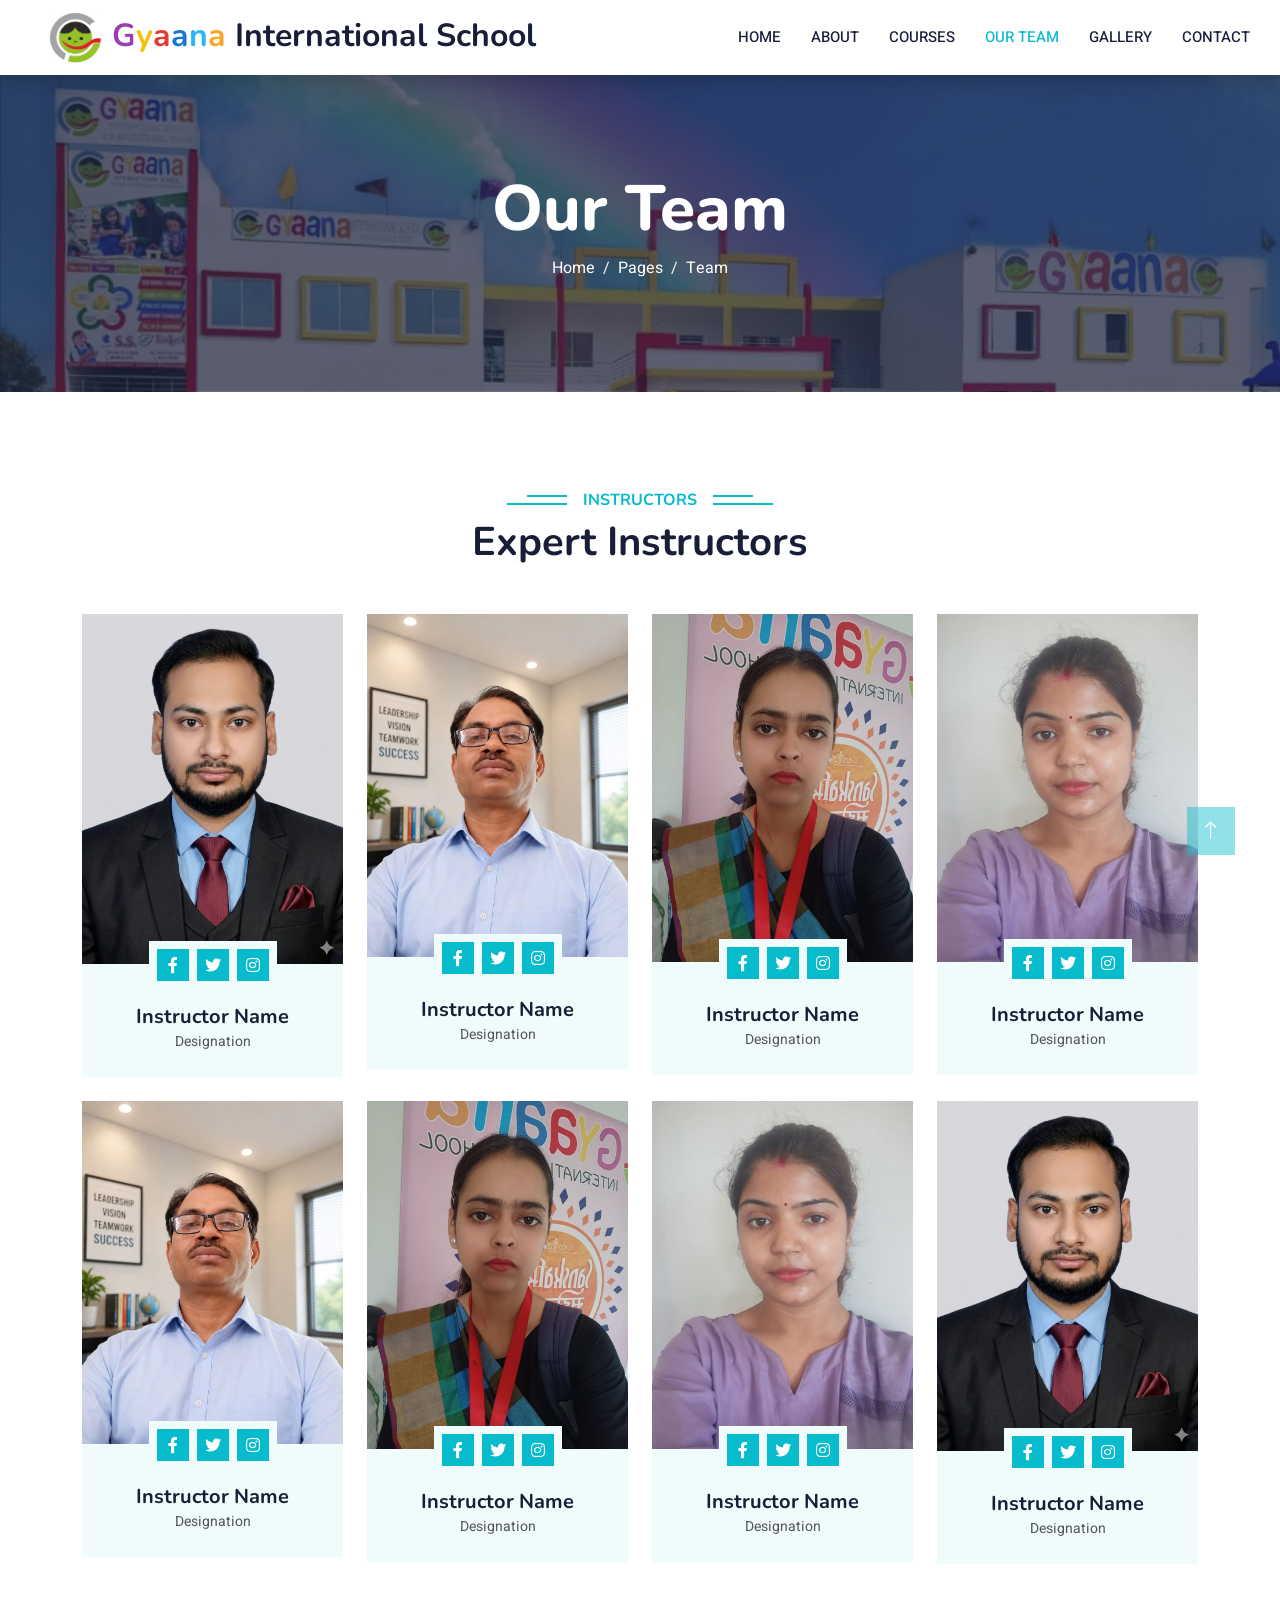
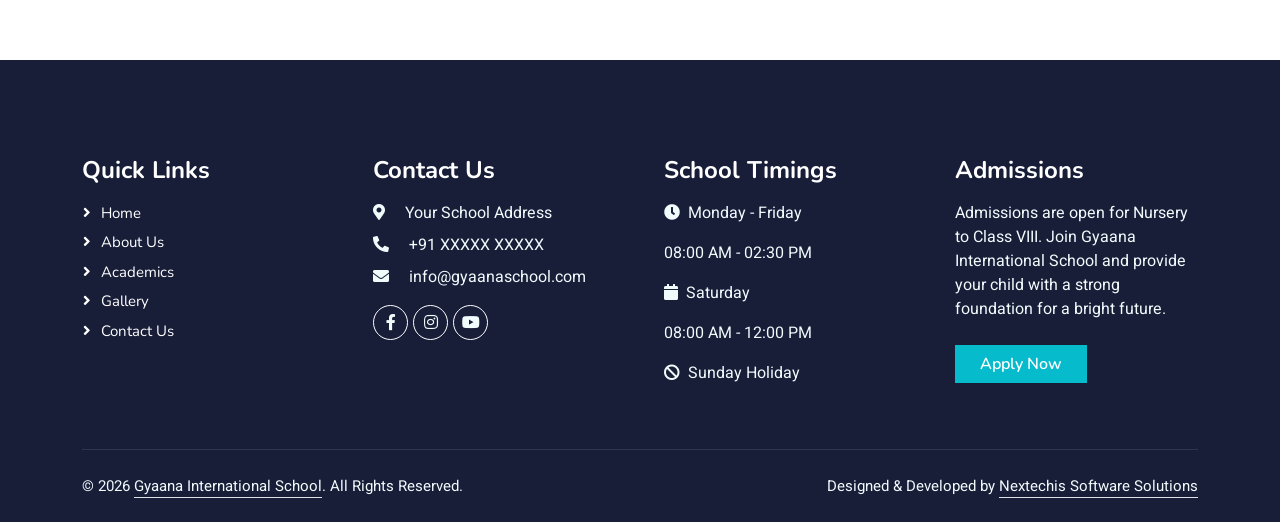
<file: team.html>
<!DOCTYPE html>
<html lang="en">

<head>
    <meta charset="utf-8">
    <title>Gyaana International School</title>
    <meta content="width=device-width, initial-scale=1.0" name="viewport">
    <meta content="" name="keywords">
    <meta content="" name="description">

    <!-- Favicon -->
    <link href="img/logo.jpeg" rel="icon">

    <!-- Google Web Fonts -->
    <link rel="preconnect" href="https://fonts.googleapis.com">
    <link rel="preconnect" href="https://fonts.gstatic.com" crossorigin>
    <link href="https://fonts.googleapis.com/css2?family=Heebo:wght@400;500;600&family=Nunito:wght@600;700;800&display=swap" rel="stylesheet">

    <!-- Icon Font Stylesheet -->
    <link href="https://cdnjs.cloudflare.com/ajax/libs/font-awesome/5.10.0/css/all.min.css" rel="stylesheet">
    <link href="https://cdn.jsdelivr.net/npm/bootstrap-icons@1.4.1/font/bootstrap-icons.css" rel="stylesheet">

    <!-- Libraries Stylesheet -->
    <link href="lib/animate/animate.min.css" rel="stylesheet">
    <link href="lib/owlcarousel/assets/owl.carousel.min.css" rel="stylesheet">

    <!-- Customized Bootstrap Stylesheet -->
    <link href="css/bootstrap.min.css" rel="stylesheet">

    <!-- Template Stylesheet -->
    <link href="css/style.css" rel="stylesheet">
</head>

<body>
    <!-- Spinner Start -->
    <div id="spinner" class="show bg-white position-fixed translate-middle w-100 vh-100 top-50 start-50 d-flex align-items-center justify-content-center">
        <div class="spinner-border text-primary" style="width: 3rem; height: 3rem;" role="status">
            <span class="sr-only">Loading...</span>
        </div>
    </div>
    <!-- Spinner End -->


    <!-- Navbar Start -->
    <nav class="navbar navbar-expand-lg bg-white navbar-light shadow sticky-top p-0">
        <a href="index.html" class="navbar-brand d-flex align-items-center px-4 px-lg-5">
            <h2 class="m-0 text-primary">
                <img src="img/logo.jpeg" alt="logo" height="50" width="55">
                <span style="font-weight:700;"><span style="color:#9B3FAF;">G</span><span style="color:#F4C20D;">y</span><span style="color:#E53935;">a</span><span style="color:#1976D2;">a</span><span style="color:#29B6F6;">n</span><span style="color:#F9A825;">a</span></span>
                <span class="text-dark">International School</span>
                </h2>
        </a>
        <button type="button" class="navbar-toggler me-4" data-bs-toggle="collapse" data-bs-target="#navbarCollapse">
            <span class="navbar-toggler-icon"></span>
        </button>
        <div class="collapse navbar-collapse" id="navbarCollapse">
            <div class="navbar-nav ms-auto p-4 p-lg-0">
                <a href="index.html" class="nav-item nav-link">Home</a>
                <a href="about.html" class="nav-item nav-link">About</a>
                <a href="courses.html" class="nav-item nav-link">Courses</a>
                <a href="team.html" class="nav-item nav-link active">Our Team</a>
                <!-- <a href="testimonial.html" class="nav-item nav-link">Testimonial</a> -->
                <a href="gallery.html" class="nav-item nav-link">Gallery</a>
                <a href="contact.html" class="nav-item nav-link">Contact</a>
            </div>
        </div>
    </nav>
    <!-- Navbar End -->


    <!-- Header Start -->
    <div class="container-fluid bg-primary py-5 mb-5 page-header">
        <div class="container py-5">
            <div class="row justify-content-center">
                <div class="col-lg-10 text-center">
                    <h1 class="display-3 text-white animated slideInDown">Our Team</h1>
                    <nav aria-label="breadcrumb">
                        <ol class="breadcrumb justify-content-center">
                            <li class="breadcrumb-item"><a class="text-white" href="#">Home</a></li>
                            <li class="breadcrumb-item"><a class="text-white" href="#">Pages</a></li>
                            <li class="breadcrumb-item text-white active" aria-current="page">Team</li>
                        </ol>
                    </nav>
                </div>
            </div>
        </div>
    </div>
    <!-- Header End -->


    <!-- Team Start -->
    <div class="container-xxl py-5">
        <div class="container">
            <div class="text-center wow fadeInUp" data-wow-delay="0.1s">
                <h6 class="section-title bg-white text-center text-primary px-3">Instructors</h6>
                <h1 class="mb-5">Expert Instructors</h1>
            </div>
            <div class="row g-4">
                <div class="col-lg-3 col-md-6 wow fadeInUp" data-wow-delay="0.1s">
                    <div class="team-item bg-light">
                        <div class="overflow-hidden">
                            <img class="img-fluid" src="img/team-1.jpg" alt="">
                        </div>
                        <div class="position-relative d-flex justify-content-center" style="margin-top: -23px;">
                            <div class="bg-light d-flex justify-content-center pt-2 px-1">
                                <a class="btn btn-sm-square btn-primary mx-1" href=""><i class="fab fa-facebook-f"></i></a>
                                <a class="btn btn-sm-square btn-primary mx-1" href=""><i class="fab fa-twitter"></i></a>
                                <a class="btn btn-sm-square btn-primary mx-1" href=""><i class="fab fa-instagram"></i></a>
                            </div>
                        </div>
                        <div class="text-center p-4">
                            <h5 class="mb-0">Instructor Name</h5>
                            <small>Designation</small>
                        </div>
                    </div>
                </div>
                <div class="col-lg-3 col-md-6 wow fadeInUp" data-wow-delay="0.3s">
                    <div class="team-item bg-light">
                        <div class="overflow-hidden">
                            <img class="img-fluid" src="img/team-2.jpg" alt="">
                        </div>
                        <div class="position-relative d-flex justify-content-center" style="margin-top: -23px;">
                            <div class="bg-light d-flex justify-content-center pt-2 px-1">
                                <a class="btn btn-sm-square btn-primary mx-1" href=""><i class="fab fa-facebook-f"></i></a>
                                <a class="btn btn-sm-square btn-primary mx-1" href=""><i class="fab fa-twitter"></i></a>
                                <a class="btn btn-sm-square btn-primary mx-1" href=""><i class="fab fa-instagram"></i></a>
                            </div>
                        </div>
                        <div class="text-center p-4">
                            <h5 class="mb-0">Instructor Name</h5>
                            <small>Designation</small>
                        </div>
                    </div>
                </div>
                <div class="col-lg-3 col-md-6 wow fadeInUp" data-wow-delay="0.5s">
                    <div class="team-item bg-light">
                        <div class="overflow-hidden">
                            <img class="img-fluid" src="img/team-3.jpg" alt="">
                        </div>
                        <div class="position-relative d-flex justify-content-center" style="margin-top: -23px;">
                            <div class="bg-light d-flex justify-content-center pt-2 px-1">
                                <a class="btn btn-sm-square btn-primary mx-1" href=""><i class="fab fa-facebook-f"></i></a>
                                <a class="btn btn-sm-square btn-primary mx-1" href=""><i class="fab fa-twitter"></i></a>
                                <a class="btn btn-sm-square btn-primary mx-1" href=""><i class="fab fa-instagram"></i></a>
                            </div>
                        </div>
                        <div class="text-center p-4">
                            <h5 class="mb-0">Instructor Name</h5>
                            <small>Designation</small>
                        </div>
                    </div>
                </div>
                <div class="col-lg-3 col-md-6 wow fadeInUp" data-wow-delay="0.7s">
                    <div class="team-item bg-light">
                        <div class="overflow-hidden">
                            <img class="img-fluid" src="img/team-4.jpg" alt="">
                        </div>
                        <div class="position-relative d-flex justify-content-center" style="margin-top: -23px;">
                            <div class="bg-light d-flex justify-content-center pt-2 px-1">
                                <a class="btn btn-sm-square btn-primary mx-1" href=""><i class="fab fa-facebook-f"></i></a>
                                <a class="btn btn-sm-square btn-primary mx-1" href=""><i class="fab fa-twitter"></i></a>
                                <a class="btn btn-sm-square btn-primary mx-1" href=""><i class="fab fa-instagram"></i></a>
                            </div>
                        </div>
                        <div class="text-center p-4">
                            <h5 class="mb-0">Instructor Name</h5>
                            <small>Designation</small>
                        </div>
                    </div>
                </div>
                <div class="col-lg-3 col-md-6 wow fadeInUp" data-wow-delay="0.1s">
                    <div class="team-item bg-light">
                        <div class="overflow-hidden">
                            <img class="img-fluid" src="img/team-2.jpg" alt="">
                        </div>
                        <div class="position-relative d-flex justify-content-center" style="margin-top: -23px;">
                            <div class="bg-light d-flex justify-content-center pt-2 px-1">
                                <a class="btn btn-sm-square btn-primary mx-1" href=""><i class="fab fa-facebook-f"></i></a>
                                <a class="btn btn-sm-square btn-primary mx-1" href=""><i class="fab fa-twitter"></i></a>
                                <a class="btn btn-sm-square btn-primary mx-1" href=""><i class="fab fa-instagram"></i></a>
                            </div>
                        </div>
                        <div class="text-center p-4">
                            <h5 class="mb-0">Instructor Name</h5>
                            <small>Designation</small>
                        </div>
                    </div>
                </div>
                <div class="col-lg-3 col-md-6 wow fadeInUp" data-wow-delay="0.3s">
                    <div class="team-item bg-light">
                        <div class="overflow-hidden">
                            <img class="img-fluid" src="img/team-3.jpg" alt="">
                        </div>
                        <div class="position-relative d-flex justify-content-center" style="margin-top: -23px;">
                            <div class="bg-light d-flex justify-content-center pt-2 px-1">
                                <a class="btn btn-sm-square btn-primary mx-1" href=""><i class="fab fa-facebook-f"></i></a>
                                <a class="btn btn-sm-square btn-primary mx-1" href=""><i class="fab fa-twitter"></i></a>
                                <a class="btn btn-sm-square btn-primary mx-1" href=""><i class="fab fa-instagram"></i></a>
                            </div>
                        </div>
                        <div class="text-center p-4">
                            <h5 class="mb-0">Instructor Name</h5>
                            <small>Designation</small>
                        </div>
                    </div>
                </div>
                <div class="col-lg-3 col-md-6 wow fadeInUp" data-wow-delay="0.5s">
                    <div class="team-item bg-light">
                        <div class="overflow-hidden">
                            <img class="img-fluid" src="img/team-4.jpg" alt="">
                        </div>
                        <div class="position-relative d-flex justify-content-center" style="margin-top: -23px;">
                            <div class="bg-light d-flex justify-content-center pt-2 px-1">
                                <a class="btn btn-sm-square btn-primary mx-1" href=""><i class="fab fa-facebook-f"></i></a>
                                <a class="btn btn-sm-square btn-primary mx-1" href=""><i class="fab fa-twitter"></i></a>
                                <a class="btn btn-sm-square btn-primary mx-1" href=""><i class="fab fa-instagram"></i></a>
                            </div>
                        </div>
                        <div class="text-center p-4">
                            <h5 class="mb-0">Instructor Name</h5>
                            <small>Designation</small>
                        </div>
                    </div>
                </div>
                <div class="col-lg-3 col-md-6 wow fadeInUp" data-wow-delay="0.7s">
                    <div class="team-item bg-light">
                        <div class="overflow-hidden">
                            <img class="img-fluid" src="img/team-1.jpg" alt="">
                        </div>
                        <div class="position-relative d-flex justify-content-center" style="margin-top: -23px;">
                            <div class="bg-light d-flex justify-content-center pt-2 px-1">
                                <a class="btn btn-sm-square btn-primary mx-1" href=""><i class="fab fa-facebook-f"></i></a>
                                <a class="btn btn-sm-square btn-primary mx-1" href=""><i class="fab fa-twitter"></i></a>
                                <a class="btn btn-sm-square btn-primary mx-1" href=""><i class="fab fa-instagram"></i></a>
                            </div>
                        </div>
                        <div class="text-center p-4">
                            <h5 class="mb-0">Instructor Name</h5>
                            <small>Designation</small>
                        </div>
                    </div>
                </div>
            </div>
        </div>
    </div>
    <!-- Team End -->
        

    <!-- Footer Start -->
    <div class="container-fluid bg-dark text-light footer pt-5 mt-5 wow fadeIn" data-wow-delay="0.1s">
        <div class="container py-5">
            <div class="row g-5">

                <!-- Quick Links -->
                <div class="col-lg-3 col-md-6">
                    <h4 class="text-white mb-3">Quick Links</h4>
                    <a class="btn btn-link" href="index.html">Home</a>
                    <a class="btn btn-link" href="about.html">About Us</a>
                    <a class="btn btn-link" href="academics.html">Academics</a>
                    <a class="btn btn-link" href="gallery.html">Gallery</a>
                    <a class="btn btn-link" href="contact.html">Contact Us</a>
                </div>

                <!-- Contact -->
                <div class="col-lg-3 col-md-6">
                    <h4 class="text-white mb-3">Contact Us</h4>

                    <p class="mb-2">
                        <i class="fa fa-map-marker-alt me-3"></i>
                        Your School Address
                    </p>

                    <p class="mb-2">
                        <i class="fa fa-phone-alt me-3"></i>
                        +91 XXXXX XXXXX
                    </p>

                    <p class="mb-2">
                        <i class="fa fa-envelope me-3"></i>
                        info@gyaanaschool.com
                    </p>

                    <div class="d-flex pt-2">
                        <a class="btn btn-outline-light btn-social" href="#"><i class="fab fa-facebook-f"></i></a>
                        <a class="btn btn-outline-light btn-social" href="#"><i class="fab fa-instagram"></i></a>
                        <a class="btn btn-outline-light btn-social" href="#"><i class="fab fa-youtube"></i></a>
                    </div>
                </div>

                <!-- School Timings -->
                <div class="col-lg-3 col-md-6">
                    <h4 class="text-white mb-3">School Timings</h4>

                    <p><i class="fa fa-clock me-2"></i>Monday - Friday</p>
                    <p>08:00 AM - 02:30 PM</p>

                    <p class="mt-3"><i class="fa fa-calendar me-2"></i>Saturday</p>
                    <p>08:00 AM - 12:00 PM</p>

                    <p class="mt-3"><i class="fa fa-ban me-2"></i>Sunday Holiday</p>
                </div>

                <!-- Admissions -->
                <div class="col-lg-3 col-md-6">
                    <h4 class="text-white mb-3">Admissions</h4>

                    <p>
                        Admissions are open for Nursery to Class VIII.
                        Join Gyaana International School and provide your child
                        with a strong foundation for a bright future.
                    </p>

                    <a href="contact.html" class="btn btn-primary mt-2 px-4">
                        Apply Now
                    </a>
                </div>

            </div>
        </div>

        <div class="container">
            <div class="copyright">
                <div class="row">

                    <div class="col-md-6 text-center text-md-start mb-3 mb-md-0">
                        &copy; 2026 <a class="border-bottom" href="#">Gyaana International School</a>.
                        All Rights Reserved.
                    </div>

                    <div class="col-md-6 text-center text-md-end">
                        <span>
                            Designed &amp; Developed by
                            <a class="border-bottom" href="https://nextechis.in" target="_blank">
                                Nextechis Software Solutions
                            </a>
                        </span>
                    </div>

                </div>
            </div>
        </div>
    </div>
    <!-- Footer End -->


    <!-- Back to Top -->
    <a href="#" class="btn btn-lg btn-primary btn-lg-square back-to-top"><i class="bi bi-arrow-up"></i></a>


    <!-- JavaScript Libraries -->
    <script src="https://code.jquery.com/jquery-3.4.1.min.js"></script>
    <script src="https://cdn.jsdelivr.net/npm/bootstrap@5.0.0/dist/js/bootstrap.bundle.min.js"></script>
    <script src="lib/wow/wow.min.js"></script>
    <script src="lib/easing/easing.min.js"></script>
    <script src="lib/waypoints/waypoints.min.js"></script>
    <script src="lib/owlcarousel/owl.carousel.min.js"></script>

    <!-- Template Javascript -->
    <script src="js/main.js"></script>
</body>

</html>
</file>
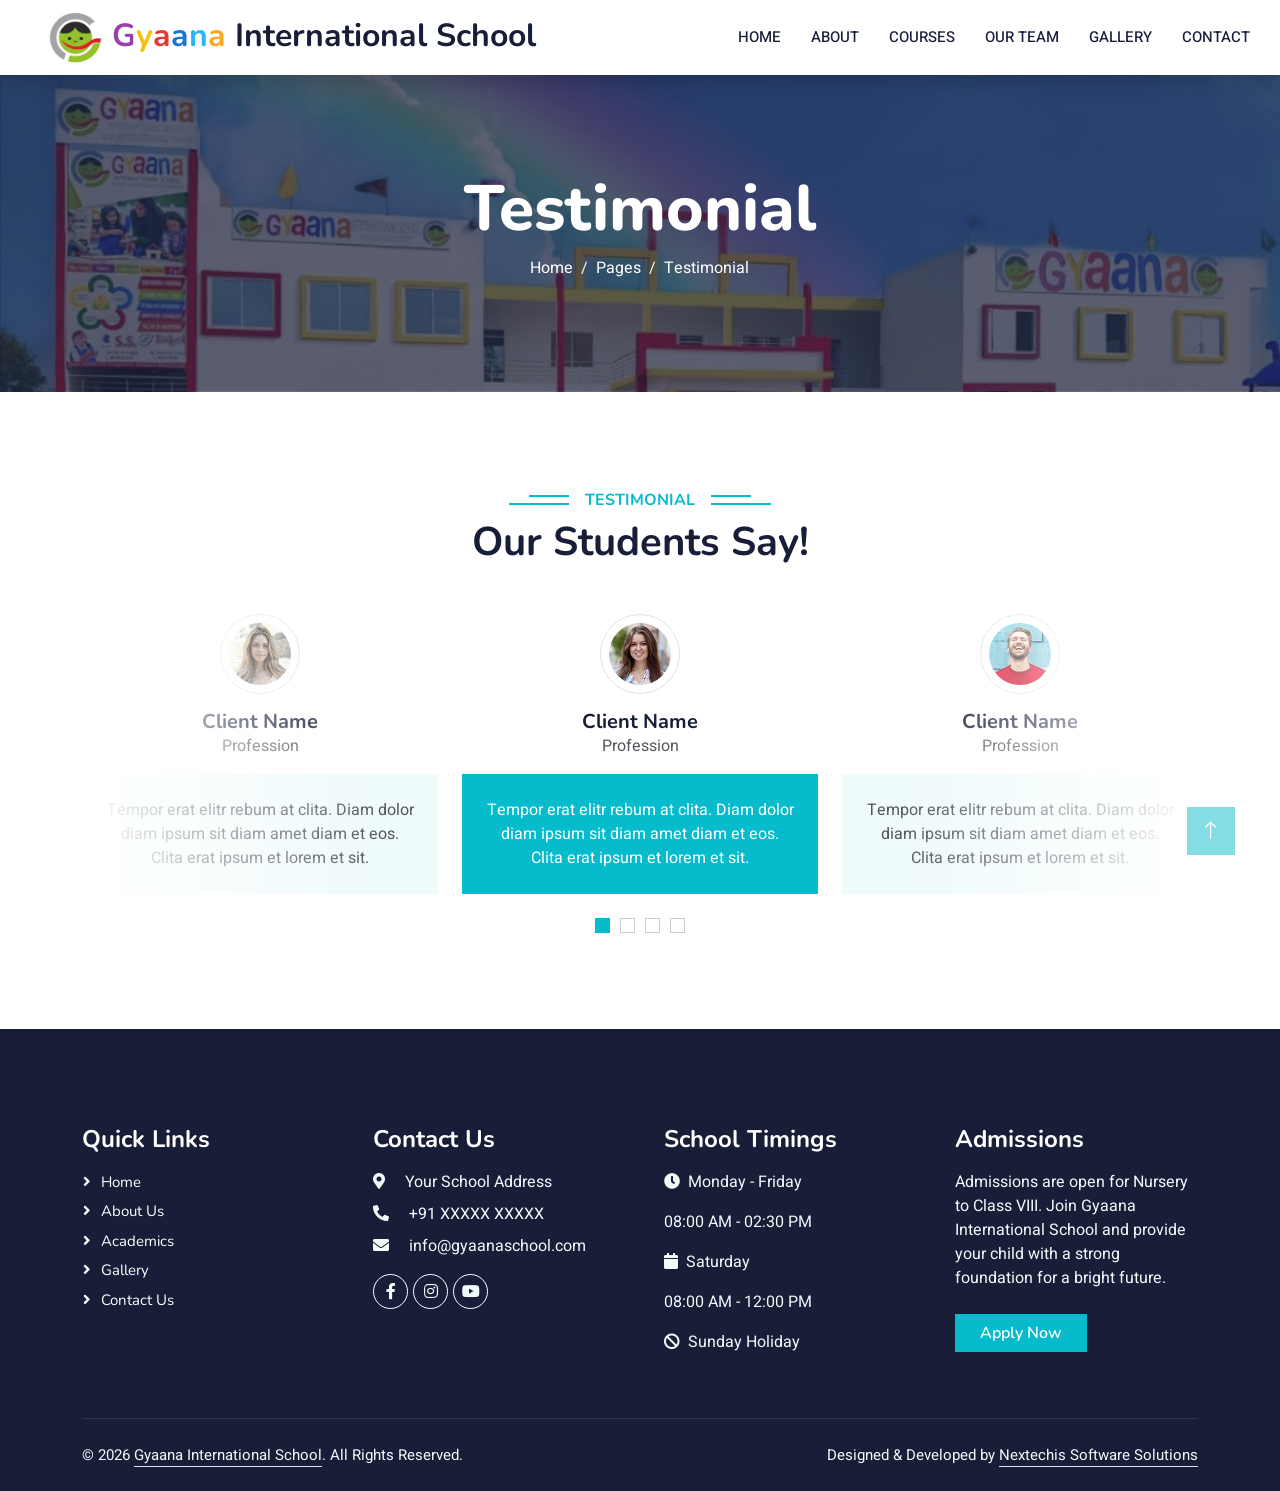
<file: testimonial.html>
<!DOCTYPE html>
<html lang="en">

<head>
    <meta charset="utf-8">
    <title>Gyaana International School</title>
    <meta content="width=device-width, initial-scale=1.0" name="viewport">
    <meta content="" name="keywords">
    <meta content="" name="description">

    <!-- Favicon -->
    <link href="img/logo.jpeg" rel="icon">

    <!-- Google Web Fonts -->
    <link rel="preconnect" href="https://fonts.googleapis.com">
    <link rel="preconnect" href="https://fonts.gstatic.com" crossorigin>
    <link href="https://fonts.googleapis.com/css2?family=Heebo:wght@400;500;600&family=Nunito:wght@600;700;800&display=swap" rel="stylesheet">

    <!-- Icon Font Stylesheet -->
    <link href="https://cdnjs.cloudflare.com/ajax/libs/font-awesome/5.10.0/css/all.min.css" rel="stylesheet">
    <link href="https://cdn.jsdelivr.net/npm/bootstrap-icons@1.4.1/font/bootstrap-icons.css" rel="stylesheet">

    <!-- Libraries Stylesheet -->
    <link href="lib/animate/animate.min.css" rel="stylesheet">
    <link href="lib/owlcarousel/assets/owl.carousel.min.css" rel="stylesheet">

    <!-- Customized Bootstrap Stylesheet -->
    <link href="css/bootstrap.min.css" rel="stylesheet">

    <!-- Template Stylesheet -->
    <link href="css/style.css" rel="stylesheet">
</head>

<body>
    <!-- Spinner Start -->
    <div id="spinner" class="show bg-white position-fixed translate-middle w-100 vh-100 top-50 start-50 d-flex align-items-center justify-content-center">
        <div class="spinner-border text-primary" style="width: 3rem; height: 3rem;" role="status">
            <span class="sr-only">Loading...</span>
        </div>
    </div>
    <!-- Spinner End -->


    <!-- Navbar Start -->
    <nav class="navbar navbar-expand-lg bg-white navbar-light shadow sticky-top p-0">
        <a href="index.html" class="navbar-brand d-flex align-items-center px-4 px-lg-5">
            <h2 class="m-0 text-primary">
                <img src="img/logo.jpeg" alt="logo" height="50" width="55">
                <span style="font-weight:700;"><span style="color:#9B3FAF;">G</span><span style="color:#F4C20D;">y</span><span style="color:#E53935;">a</span><span style="color:#1976D2;">a</span><span style="color:#29B6F6;">n</span><span style="color:#F9A825;">a</span></span>
                <span class="text-dark">International School</span>
                </h2>
        </a>
        <button type="button" class="navbar-toggler me-4" data-bs-toggle="collapse" data-bs-target="#navbarCollapse">
            <span class="navbar-toggler-icon"></span>
        </button>
        <div class="collapse navbar-collapse" id="navbarCollapse">
            <div class="navbar-nav ms-auto p-4 p-lg-0">
                <a href="index.html" class="nav-item nav-link">Home</a>
                <a href="about.html" class="nav-item nav-link">About</a>
                <a href="courses.html" class="nav-item nav-link">Courses</a>
                <a href="team.html" class="nav-item nav-link">Our Team</a>
                <!-- <a href="testimonial.html" class="nav-item nav-link">Testimonial</a> -->
                <a href="gallery.html" class="nav-item nav-link">Gallery</a>
                <a href="contact.html" class="nav-item nav-link">Contact</a>
            </div>
        </div>
    </nav>
    <!-- Navbar End -->


    <!-- Header Start -->
    <div class="container-fluid bg-primary py-5 mb-5 page-header">
        <div class="container py-5">
            <div class="row justify-content-center">
                <div class="col-lg-10 text-center">
                    <h1 class="display-3 text-white animated slideInDown">Testimonial</h1>
                    <nav aria-label="breadcrumb">
                        <ol class="breadcrumb justify-content-center">
                            <li class="breadcrumb-item"><a class="text-white" href="#">Home</a></li>
                            <li class="breadcrumb-item"><a class="text-white" href="#">Pages</a></li>
                            <li class="breadcrumb-item text-white active" aria-current="page">Testimonial</li>
                        </ol>
                    </nav>
                </div>
            </div>
        </div>
    </div>
    <!-- Header End -->


    <!-- Testimonial Start -->
    <div class="container-xxl py-5 wow fadeInUp" data-wow-delay="0.1s">
        <div class="container">
            <div class="text-center">
                <h6 class="section-title bg-white text-center text-primary px-3">Testimonial</h6>
                <h1 class="mb-5">Our Students Say!</h1>
            </div>
            <div class="owl-carousel testimonial-carousel position-relative">
                <div class="testimonial-item text-center">
                    <img class="border rounded-circle p-2 mx-auto mb-3" src="img/testimonial-1.jpg" style="width: 80px; height: 80px;">
                    <h5 class="mb-0">Client Name</h5>
                    <p>Profession</p>
                    <div class="testimonial-text bg-light text-center p-4">
                    <p class="mb-0">Tempor erat elitr rebum at clita. Diam dolor diam ipsum sit diam amet diam et eos. Clita erat ipsum et lorem et sit.</p>
                    </div>
                </div>
                <div class="testimonial-item text-center">
                    <img class="border rounded-circle p-2 mx-auto mb-3" src="img/testimonial-2.jpg" style="width: 80px; height: 80px;">
                    <h5 class="mb-0">Client Name</h5>
                    <p>Profession</p>
                    <div class="testimonial-text bg-light text-center p-4">
                    <p class="mb-0">Tempor erat elitr rebum at clita. Diam dolor diam ipsum sit diam amet diam et eos. Clita erat ipsum et lorem et sit.</p>
                    </div>
                </div>
                <div class="testimonial-item text-center">
                    <img class="border rounded-circle p-2 mx-auto mb-3" src="img/testimonial-3.jpg" style="width: 80px; height: 80px;">
                    <h5 class="mb-0">Client Name</h5>
                    <p>Profession</p>
                    <div class="testimonial-text bg-light text-center p-4">
                    <p class="mb-0">Tempor erat elitr rebum at clita. Diam dolor diam ipsum sit diam amet diam et eos. Clita erat ipsum et lorem et sit.</p>
                    </div>
                </div>
                <div class="testimonial-item text-center">
                    <img class="border rounded-circle p-2 mx-auto mb-3" src="img/testimonial-4.jpg" style="width: 80px; height: 80px;">
                    <h5 class="mb-0">Client Name</h5>
                    <p>Profession</p>
                    <div class="testimonial-text bg-light text-center p-4">
                    <p class="mb-0">Tempor erat elitr rebum at clita. Diam dolor diam ipsum sit diam amet diam et eos. Clita erat ipsum et lorem et sit.</p>
                    </div>
                </div>
            </div>
        </div>
    </div>
    <!-- Testimonial End -->
        

    <!-- Footer Start -->
    <div class="container-fluid bg-dark text-light footer pt-5 mt-5 wow fadeIn" data-wow-delay="0.1s">
        <div class="container py-5">
            <div class="row g-5">

                <!-- Quick Links -->
                <div class="col-lg-3 col-md-6">
                    <h4 class="text-white mb-3">Quick Links</h4>
                    <a class="btn btn-link" href="index.html">Home</a>
                    <a class="btn btn-link" href="about.html">About Us</a>
                    <a class="btn btn-link" href="academics.html">Academics</a>
                    <a class="btn btn-link" href="gallery.html">Gallery</a>
                    <a class="btn btn-link" href="contact.html">Contact Us</a>
                </div>

                <!-- Contact -->
                <div class="col-lg-3 col-md-6">
                    <h4 class="text-white mb-3">Contact Us</h4>

                    <p class="mb-2">
                        <i class="fa fa-map-marker-alt me-3"></i>
                        Your School Address
                    </p>

                    <p class="mb-2">
                        <i class="fa fa-phone-alt me-3"></i>
                        +91 XXXXX XXXXX
                    </p>

                    <p class="mb-2">
                        <i class="fa fa-envelope me-3"></i>
                        info@gyaanaschool.com
                    </p>

                    <div class="d-flex pt-2">
                        <a class="btn btn-outline-light btn-social" href="#"><i class="fab fa-facebook-f"></i></a>
                        <a class="btn btn-outline-light btn-social" href="#"><i class="fab fa-instagram"></i></a>
                        <a class="btn btn-outline-light btn-social" href="#"><i class="fab fa-youtube"></i></a>
                    </div>
                </div>

                <!-- School Timings -->
                <div class="col-lg-3 col-md-6">
                    <h4 class="text-white mb-3">School Timings</h4>

                    <p><i class="fa fa-clock me-2"></i>Monday - Friday</p>
                    <p>08:00 AM - 02:30 PM</p>

                    <p class="mt-3"><i class="fa fa-calendar me-2"></i>Saturday</p>
                    <p>08:00 AM - 12:00 PM</p>

                    <p class="mt-3"><i class="fa fa-ban me-2"></i>Sunday Holiday</p>
                </div>

                <!-- Admissions -->
                <div class="col-lg-3 col-md-6">
                    <h4 class="text-white mb-3">Admissions</h4>

                    <p>
                        Admissions are open for Nursery to Class VIII.
                        Join Gyaana International School and provide your child
                        with a strong foundation for a bright future.
                    </p>

                    <a href="contact.html" class="btn btn-primary mt-2 px-4">
                        Apply Now
                    </a>
                </div>

            </div>
        </div>

        <div class="container">
            <div class="copyright">
                <div class="row">

                    <div class="col-md-6 text-center text-md-start mb-3 mb-md-0">
                        &copy; 2026 <a class="border-bottom" href="#">Gyaana International School</a>.
                        All Rights Reserved.
                    </div>

                    <div class="col-md-6 text-center text-md-end">
                        <span>
                            Designed &amp; Developed by
                            <a class="border-bottom" href="https://nextechis.in" target="_blank">
                                Nextechis Software Solutions
                            </a>
                        </span>
                    </div>

                </div>
            </div>
        </div>
    </div>
    <!-- Footer End -->


    <!-- Back to Top -->
    <a href="#" class="btn btn-lg btn-primary btn-lg-square back-to-top"><i class="bi bi-arrow-up"></i></a>


    <!-- JavaScript Libraries -->
    <script src="https://code.jquery.com/jquery-3.4.1.min.js"></script>
    <script src="https://cdn.jsdelivr.net/npm/bootstrap@5.0.0/dist/js/bootstrap.bundle.min.js"></script>
    <script src="lib/wow/wow.min.js"></script>
    <script src="lib/easing/easing.min.js"></script>
    <script src="lib/waypoints/waypoints.min.js"></script>
    <script src="lib/owlcarousel/owl.carousel.min.js"></script>

    <!-- Template Javascript -->
    <script src="js/main.js"></script>
</body>

</html>
</file>
<file: css/style.css>
/********** Template CSS **********/
:root {
    --primary: #06BBCC;
    --light: #F0FBFC;
    --dark: #181d38;
}

.fw-medium {
    font-weight: 600 !important;
}

.fw-semi-bold {
    font-weight: 700 !important;
}

.back-to-top {
    position: fixed;
    display: none;
    right: 45px;
    bottom: 45px;
    z-index: 99;
}


/*** Spinner ***/
#spinner {
    opacity: 0;
    visibility: hidden;
    transition: opacity .5s ease-out, visibility 0s linear .5s;
    z-index: 99999;
}

#spinner.show {
    transition: opacity .5s ease-out, visibility 0s linear 0s;
    visibility: visible;
    opacity: 1;
}


/*** Button ***/
.btn {
    font-family: 'Nunito', sans-serif;
    font-weight: 600;
    transition: .5s;
}

.btn.btn-primary,
.btn.btn-secondary {
    color: #FFFFFF;
}

.btn-square {
    width: 38px;
    height: 38px;
}

.btn-sm-square {
    width: 32px;
    height: 32px;
}

.btn-lg-square {
    width: 48px;
    height: 48px;
}

.btn-square,
.btn-sm-square,
.btn-lg-square {
    padding: 0;
    display: flex;
    align-items: center;
    justify-content: center;
    font-weight: normal;
    border-radius: 0px;
}


/*** Navbar ***/
.navbar .dropdown-toggle::after {
    border: none;
    content: "\f107";
    font-family: "Font Awesome 5 Free";
    font-weight: 900;
    vertical-align: middle;
    margin-left: 8px;
}

.navbar-light .navbar-nav .nav-link {
    margin-right: 30px;
    padding: 25px 0;
    color: #FFFFFF;
    font-size: 15px;
    text-transform: uppercase;
    outline: none;
}

.navbar-light .navbar-nav .nav-link:hover,
.navbar-light .navbar-nav .nav-link.active {
    color: var(--primary);
}

@media (max-width: 991.98px) {
    .navbar-light .navbar-nav .nav-link  {
        margin-right: 0;
        padding: 10px 0;
    }

    .navbar-light .navbar-nav {
        border-top: 1px solid #EEEEEE;
    }
}

.navbar-light .navbar-brand,
.navbar-light a.btn {
    height: 75px;
}

.navbar-light .navbar-nav .nav-link {
    color: var(--dark);
    font-weight: 500;
}

.navbar-light.sticky-top {
    top: -100px;
    transition: .5s;
}

@media (min-width: 992px) {
    .navbar .nav-item .dropdown-menu {
        display: block;
        margin-top: 0;
        opacity: 0;
        visibility: hidden;
        transition: .5s;
    }

    .navbar .dropdown-menu.fade-down {
        top: 100%;
        transform: rotateX(-75deg);
        transform-origin: 0% 0%;
    }

    .navbar .nav-item:hover .dropdown-menu {
        top: 100%;
        transform: rotateX(0deg);
        visibility: visible;
        transition: .5s;
        opacity: 1;
    }
}


/*** Header carousel ***/
@media (max-width: 768px) {
    .header-carousel .owl-carousel-item {
        position: relative;
        min-height: 500px;
    }
    
    .header-carousel .owl-carousel-item img {
        position: absolute;
        width: 100%;
        height: 100%;
        object-fit: cover;
    }
}

.header-carousel .owl-nav {
    position: absolute;
    top: 50%;
    right: 8%;
    transform: translateY(-50%);
    display: flex;
    flex-direction: column;
}

.header-carousel .owl-nav .owl-prev,
.header-carousel .owl-nav .owl-next {
    margin: 7px 0;
    width: 45px;
    height: 45px;
    display: flex;
    align-items: center;
    justify-content: center;
    color: #FFFFFF;
    background: transparent;
    border: 1px solid #FFFFFF;
    font-size: 22px;
    transition: .5s;
}

.header-carousel .owl-nav .owl-prev:hover,
.header-carousel .owl-nav .owl-next:hover {
    background: var(--primary);
    border-color: var(--primary);
}

.page-header {
    background: linear-gradient(rgba(24, 29, 56, .7), rgba(24, 29, 56, .7)), url(../img/hero1.jpeg);
    background-position: center center;
    background-repeat: no-repeat;
    background-size: cover;
}

.page-header-inner {
    background: rgba(15, 23, 43, .7);
}

.breadcrumb-item + .breadcrumb-item::before {
    color: var(--light);
}


/*** Section Title ***/
.section-title {
    position: relative;
    display: inline-block;
    text-transform: uppercase;
}

.section-title::before {
    position: absolute;
    content: "";
    width: calc(100% + 80px);
    height: 2px;
    top: 4px;
    left: -40px;
    background: var(--primary);
    z-index: -1;
}

.section-title::after {
    position: absolute;
    content: "";
    width: calc(100% + 120px);
    height: 2px;
    bottom: 5px;
    left: -60px;
    background: var(--primary);
    z-index: -1;
}

.section-title.text-start::before {
    width: calc(100% + 40px);
    left: 0;
}

.section-title.text-start::after {
    width: calc(100% + 60px);
    left: 0;
}


/*** Service ***/
.service-item {
    background: var(--light);
    transition: .5s;
}

.service-item:hover {
    margin-top: -10px;
    background: var(--primary);
}

.service-item * {
    transition: .5s;
}

.service-item:hover * {
    color: var(--light) !important;
}


/*** Categories & Courses ***/
.category img,
.course-item img {
    transition: .5s;
}

.category a:hover img,
.course-item:hover img {
    transform: scale(1.1);
}


/*** Team ***/
.team-item img {
    transition: .5s;
}

.team-item:hover img {
    transform: scale(1.1);
}


/*** Testimonial ***/
.testimonial-carousel::before {
    position: absolute;
    content: "";
    top: 0;
    left: 0;
    height: 100%;
    width: 0;
    background: linear-gradient(to right, rgba(255, 255, 255, 1) 0%, rgba(255, 255, 255, 0) 100%);
    z-index: 1;
}

.testimonial-carousel::after {
    position: absolute;
    content: "";
    top: 0;
    right: 0;
    height: 100%;
    width: 0;
    background: linear-gradient(to left, rgba(255, 255, 255, 1) 0%, rgba(255, 255, 255, 0) 100%);
    z-index: 1;
}

@media (min-width: 768px) {
    .testimonial-carousel::before,
    .testimonial-carousel::after {
        width: 200px;
    }
}

@media (min-width: 992px) {
    .testimonial-carousel::before,
    .testimonial-carousel::after {
        width: 300px;
    }
}

.testimonial-carousel .owl-item .testimonial-text,
.testimonial-carousel .owl-item.center .testimonial-text * {
    transition: .5s;
}

.testimonial-carousel .owl-item.center .testimonial-text {
    background: var(--primary) !important;
}

.testimonial-carousel .owl-item.center .testimonial-text * {
    color: #FFFFFF !important;
}

.testimonial-carousel .owl-dots {
    margin-top: 24px;
    display: flex;
    align-items: flex-end;
    justify-content: center;
}

.testimonial-carousel .owl-dot {
    position: relative;
    display: inline-block;
    margin: 0 5px;
    width: 15px;
    height: 15px;
    border: 1px solid #CCCCCC;
    transition: .5s;
}

.testimonial-carousel .owl-dot.active {
    background: var(--primary);
    border-color: var(--primary);
}


/*** Footer ***/
.footer .btn.btn-social {
    margin-right: 5px;
    width: 35px;
    height: 35px;
    display: flex;
    align-items: center;
    justify-content: center;
    color: var(--light);
    font-weight: normal;
    border: 1px solid #FFFFFF;
    border-radius: 35px;
    transition: .3s;
}

.footer .btn.btn-social:hover {
    color: var(--primary);
}

.footer .btn.btn-link {
    display: block;
    margin-bottom: 5px;
    padding: 0;
    text-align: left;
    color: #FFFFFF;
    font-size: 15px;
    font-weight: normal;
    text-transform: capitalize;
    transition: .3s;
}

.footer .btn.btn-link::before {
    position: relative;
    content: "\f105";
    font-family: "Font Awesome 5 Free";
    font-weight: 900;
    margin-right: 10px;
}

.footer .btn.btn-link:hover {
    letter-spacing: 1px;
    box-shadow: none;
}

.footer .copyright {
    padding: 25px 0;
    font-size: 15px;
    border-top: 1px solid rgba(256, 256, 256, .1);
}

.footer .copyright a {
    color: var(--light);
}

.footer .footer-menu a {
    margin-right: 15px;
    padding-right: 15px;
    border-right: 1px solid rgba(255, 255, 255, .1);
}

.footer .footer-menu a:last-child {
    margin-right: 0;
    padding-right: 0;
    border-right: none;
}


/* privacy policy */

  .pp-wrap{
    font-family:'Poppins', sans-serif;
    color:var(--text);
    background:#ffffff;
  }

  /* ---- page title banner (matches template's inner-page header style) ---- */
  .pp-banner{
    background:
      linear-gradient(120deg, rgba(23,182,196,.92), rgba(15,60,80,.88)),
      url('https://images.unsplash.com/photo-1523240795612-9a054b0db644?auto=format&fit=crop&w=1600&q=60') center/cover;
    padding:70px 20px;
    text-align:center;
  }
  .pp-banner h1{
    color:#fff;
    font-size:2.4rem;
    font-weight:800;
    letter-spacing:.5px;
    margin:0 0 10px;
  }
  .pp-banner .pp-crumb{
    color:#e6f9fb;
    font-size:.95rem;
  }
  .pp-banner .pp-crumb span{ color:#cdeff2; }

  /* ---- section eyebrow / underline title, same as "TESTIMONIAL" block ---- */
  .pp-section{ padding:60px 20px; }
  .pp-section.alt{ background:var(--bg-soft); }

  .pp-eyebrow{
    text-align:center;
    color:var(--teal);
    font-weight:700;
    font-size:.8rem;
    letter-spacing:2px;
    text-transform:uppercase;
    margin-bottom:8px;
  }
  .pp-eyebrow::before,.pp-eyebrow::after{
    content:"";
    display:inline-block;
    width:28px;height:2px;
    background:var(--teal);
    margin:0 10px 4px;
  }
  .pp-title{
    text-align:center;
    color:var(--navy);
    font-size:1.9rem;
    font-weight:800;
    margin:0 0 40px;
  }

  .pp-inner{ max-width:900px; margin:0 auto; }

  /* ---- intro card ---- */
  .pp-intro{
    background:var(--card);
    border:1px solid var(--border);
    border-left:4px solid var(--teal);
    border-radius:10px;
    padding:26px 30px;
    box-shadow:0 6px 20px rgba(23,182,196,.06);
    margin-bottom:10px;
  }
  .pp-intro p{ margin:0 0 12px; line-height:1.75; }
  .pp-intro p:last-child{ margin-bottom:0; }
  .pp-intro strong{ color:var(--navy); }

  /* ---- numbered policy blocks ---- */
  .pp-block{
    display:flex;
    gap:22px;
    padding:26px 0;
    border-bottom:1px solid var(--border);
  }
  .pp-block:last-child{ border-bottom:none; }

  .pp-num{
    flex:0 0 46px;
    height:46px;
    border-radius:50%;
    background:rgba(23,182,196,.1);
    color:var(--teal-dark);
    font-weight:800;
    font-size:1.05rem;
    display:flex;align-items:center;justify-content:center;
  }
  .pp-block-title{
    color:var(--navy);
    font-size:1.15rem;
    font-weight:700;
    margin:2px 0 10px;
  }
  .pp-block-body p{ margin:0 0 12px; line-height:1.75; }
  .pp-block-body p:last-child{ margin-bottom:0; }

  .pp-block-body ul{
    margin:6px 0 14px;
    padding-left:0;
    list-style:none;
  }
  .pp-block-body ul li{
    position:relative;
    padding-left:22px;
    line-height:1.7;
    margin-bottom:6px;
  }
  .pp-block-body ul li::before{
    content:"";
    position:absolute;
    left:0; top:10px;
    width:8px;height:8px;
    border-radius:2px;
    background:var(--teal);
    transform:rotate(45deg);
  }

  .pp-subhead{
    color:var(--teal-dark);
    font-weight:700;
    font-size:.95rem;
    margin:14px 0 6px;
  }

  /* ---- contact / grievance highlight card ---- */
  .pp-contact{
    background:linear-gradient(135deg, var(--navy), #14495a);
    color:#eaf7f9;
    border-radius:12px;
    padding:34px 32px;
    margin-top:10px;
  }
  .pp-contact h3{
    color:#fff;
    font-size:1.3rem;
    font-weight:800;
    margin:0 0 14px;
  }
  .pp-contact p{ margin:0 0 8px; line-height:1.7; color:#dff3f5; }
  .pp-contact a{ color:#8fe9f0; text-decoration:none; font-weight:600; }
  .pp-contact a:hover{ text-decoration:underline; }
  .pp-contact .pp-tag{ color:#8fe9f0; font-weight:700; }

  .pp-updated{
    text-align:center;
    font-size:.85rem;
    color:#8a99a8;
    margin-top:36px;
  }

  @media(max-width:640px){
    .pp-banner h1{ font-size:1.8rem; }
    .pp-title{ font-size:1.5rem; }
    .pp-block{ flex-direction:column; gap:10px; }
    .pp-contact{ padding:26px 20px; }
  }
</file>
